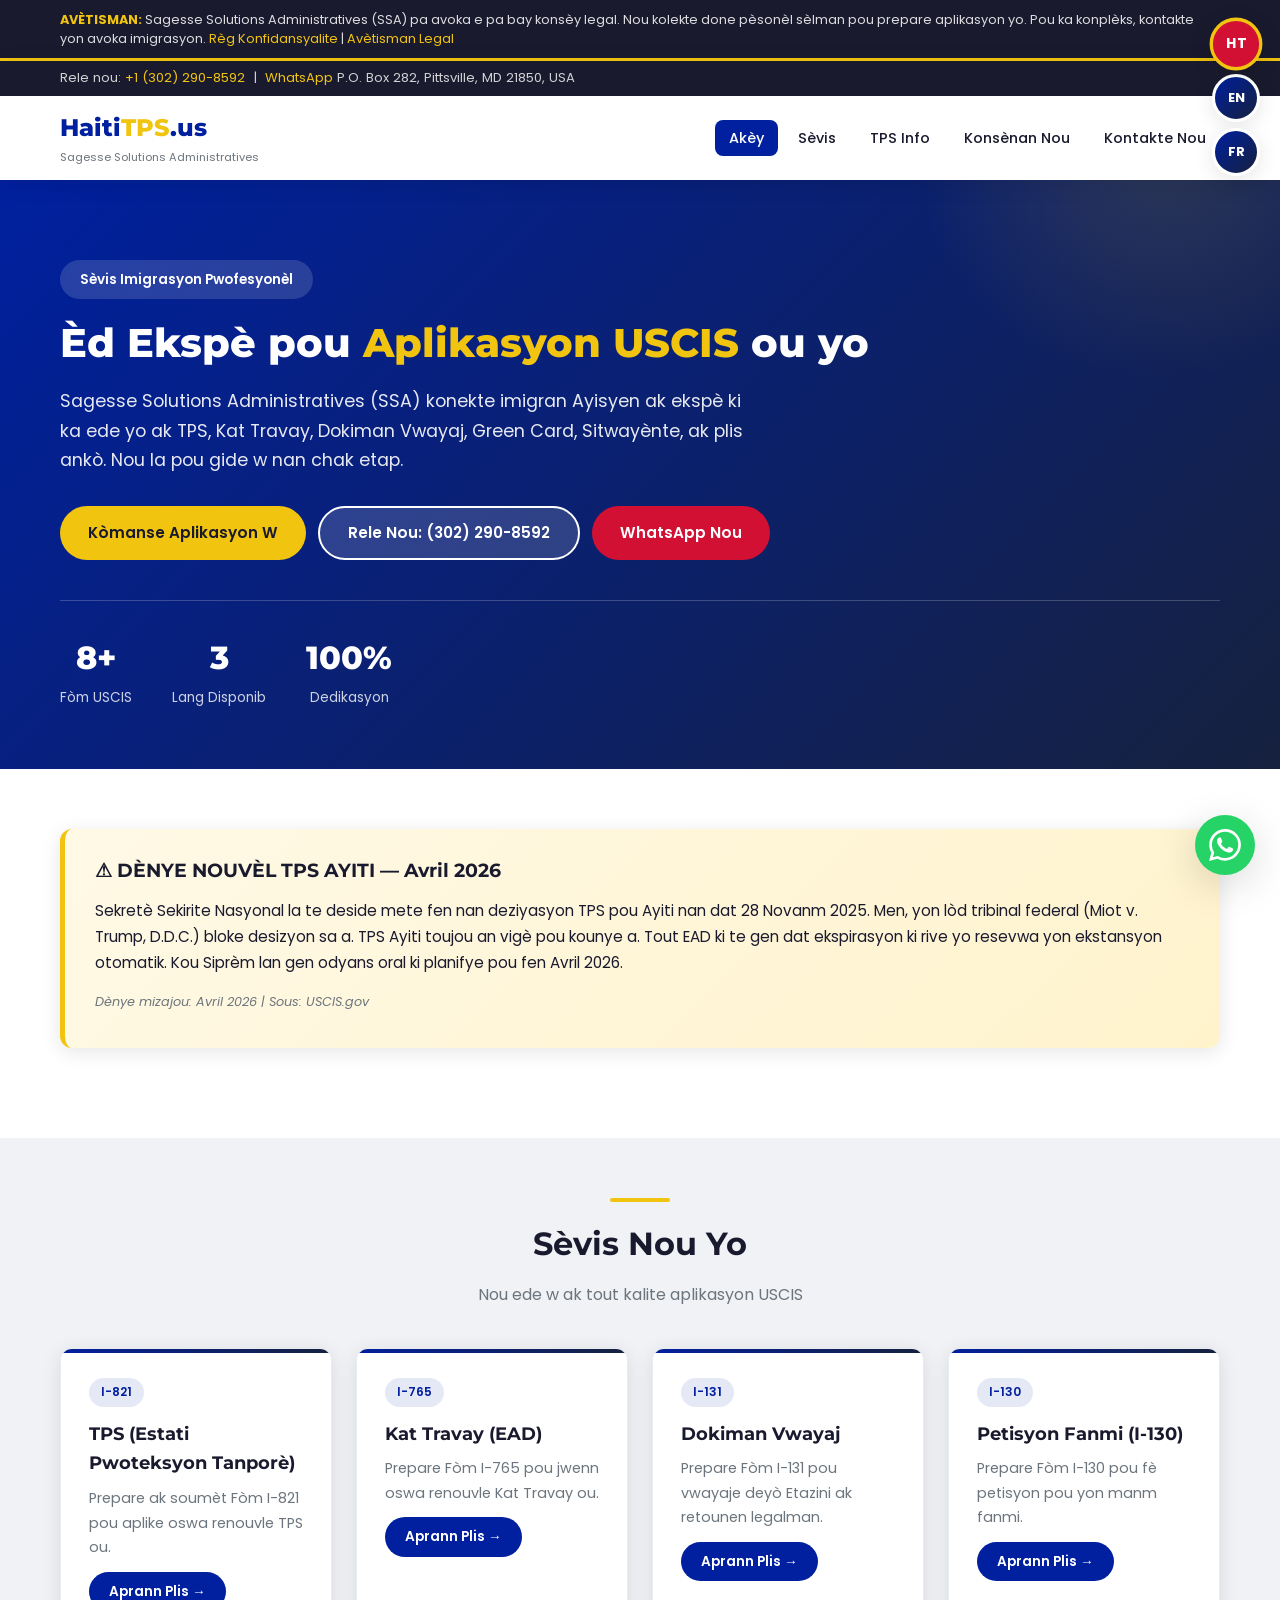
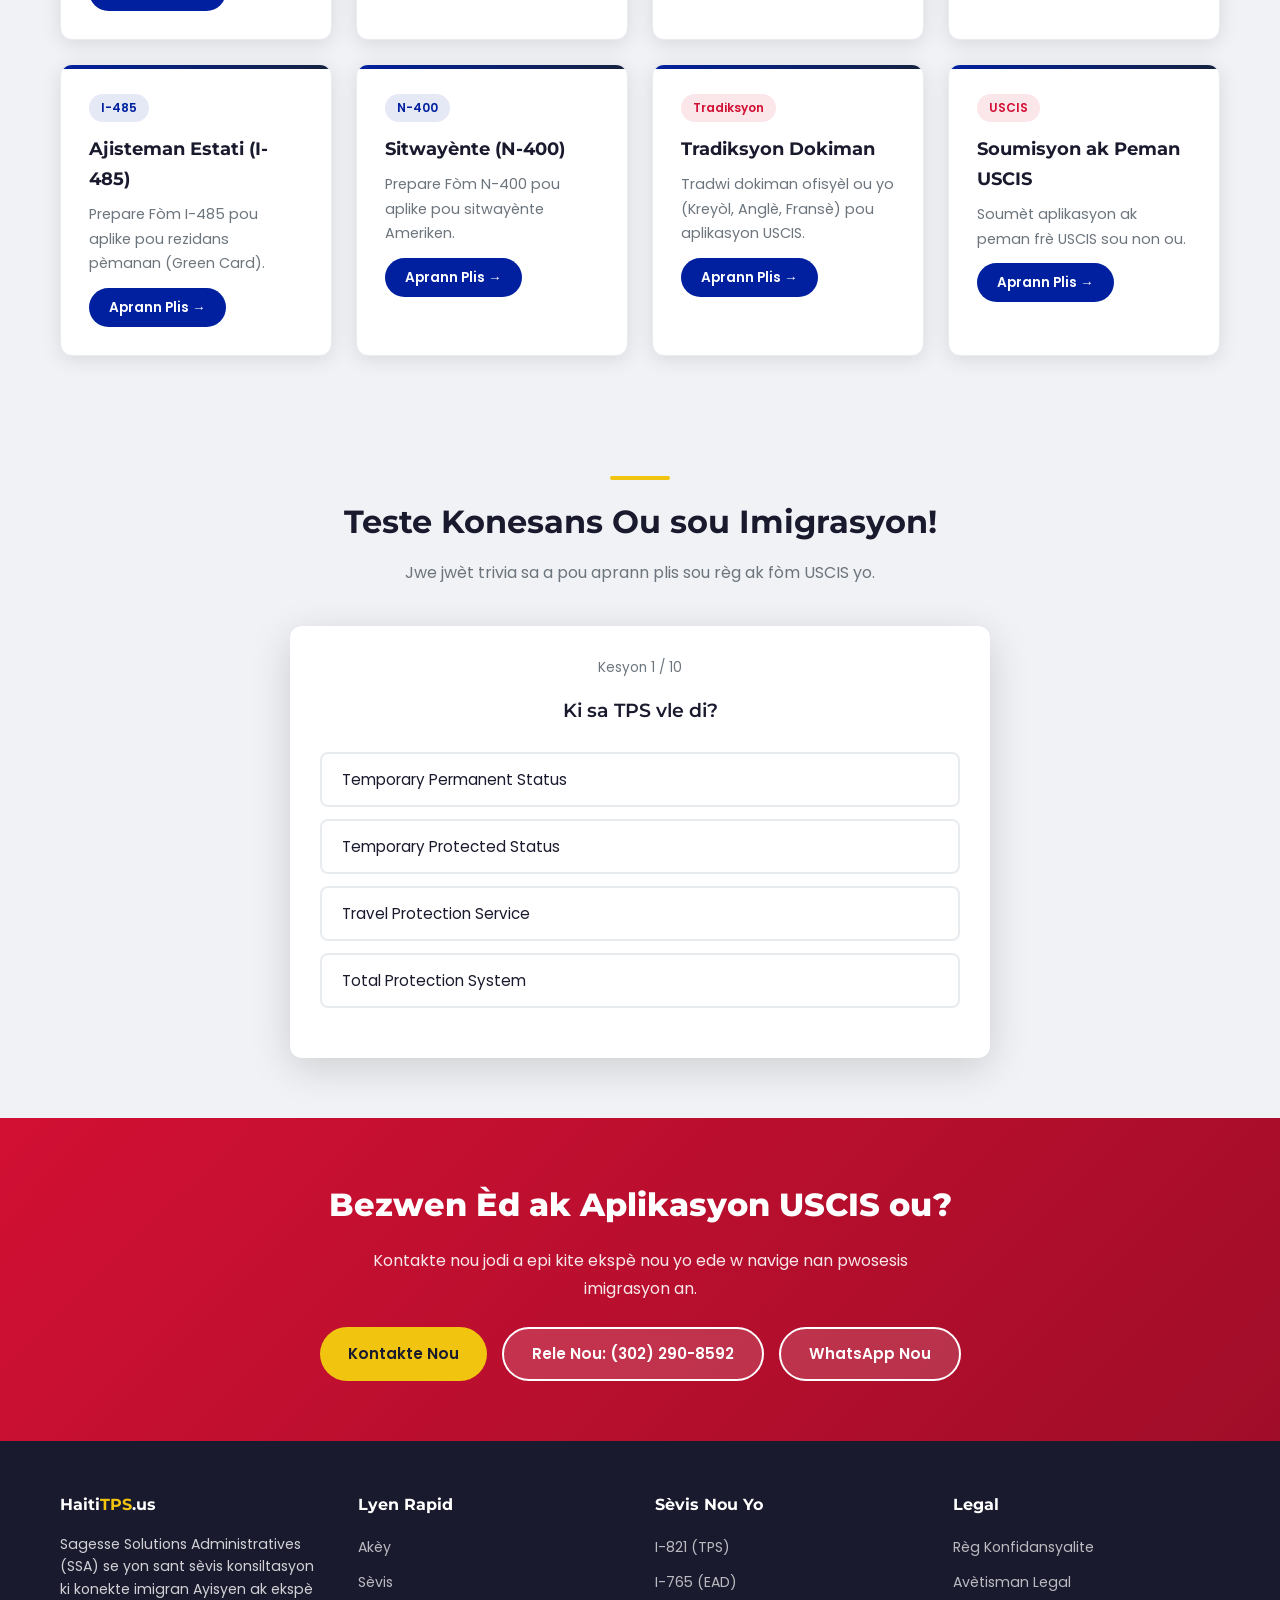
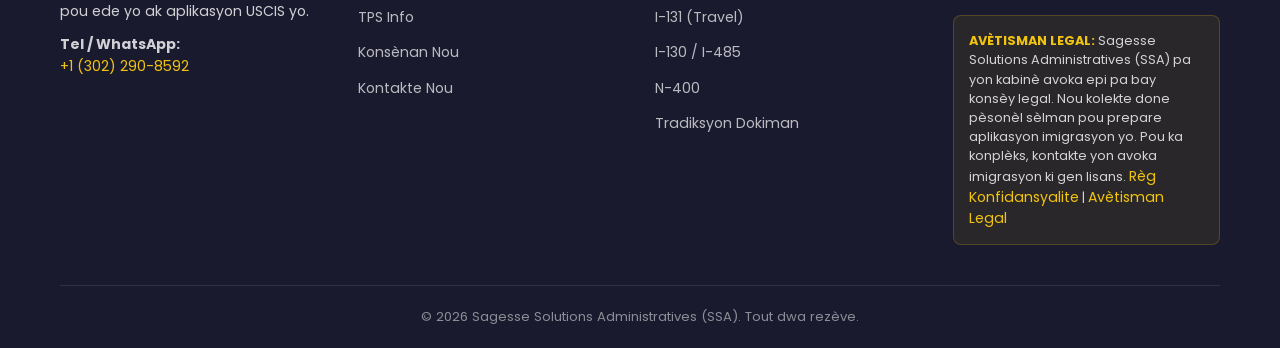
<file: index.html>
<!DOCTYPE html>
<html lang="ht">
<head>
<meta charset="UTF-8">
<meta name="viewport" content="width=device-width, initial-scale=1.0">
<meta name="description" content="Sagesse Solutions Administratives (SSA) konekte imigran Ayisyen ak ekspè pou ede yo ak aplikasyon USCIS yo.">
<title>HaitiTPS.us — Sagesse Solutions Administratives</title>
<link rel="icon" type="image/svg+xml" href="images/favicon.svg">
<link href="https://fonts.googleapis.com/css2?family=Montserrat:wght@400;600;700;800;900&family=Poppins:wght@300;400;500;600;700&display=swap" rel="stylesheet">
<link rel="stylesheet" href="css/style.css">
</head>
<body>

<!-- Language Toggle -->
<div class="lang-toggle-wrapper" aria-label="Language selector">
  <button class="lang-btn active" data-lang="ht" title="Kreyòl Ayisyen" onclick="window.HT_i18n.setLang('ht')">HT</button>
  <button class="lang-btn" data-lang="en" title="English" onclick="window.HT_i18n.setLang('en')">EN</button>
  <button class="lang-btn" data-lang="fr" title="Français" onclick="window.HT_i18n.setLang('fr')">FR</button>
</div>

<!-- WhatsApp Float -->
<a href="https://wa.me/13022908592" target="_blank" rel="noopener noreferrer" class="whatsapp-float" aria-label="WhatsApp">
  <svg viewBox="0 0 24 24" xmlns="http://www.w3.org/2000/svg"><path d="M17.472 14.382c-.297-.149-1.758-.867-2.03-.967-.273-.099-.471-.148-.67.15-.197.297-.767.966-.94 1.164-.173.199-.347.223-.644.075-.297-.15-1.255-.463-2.39-1.475-.883-.788-1.48-1.761-1.653-2.059-.173-.297-.018-.458.13-.606.134-.133.298-.347.446-.52.149-.174.198-.298.298-.497.099-.198.05-.371-.025-.52-.075-.149-.669-1.612-.916-2.207-.242-.579-.487-.5-.669-.51-.173-.008-.371-.01-.57-.01-.198 0-.52.074-.792.372-.272.297-1.04 1.016-1.04 2.479 0 1.462 1.065 2.875 1.213 3.074.149.198 2.096 3.2 5.077 4.487.709.306 1.262.489 1.694.625.712.227 1.36.195 1.871.118.571-.085 1.758-.719 2.006-1.413.248-.694.248-1.289.173-1.413-.074-.124-.272-.198-.57-.347m-5.421 7.403h-.004a9.87 9.87 0 01-5.031-1.378l-.361-.214-3.741.982.998-3.648-.235-.374a9.86 9.86 0 01-1.51-5.26c.001-5.45 4.436-9.884 9.888-9.884 2.64 0 5.122 1.03 6.988 2.898a9.825 9.825 0 012.893 6.994c-.003 5.45-4.437 9.884-9.885 9.884m8.413-18.297A11.815 11.815 0 0012.05 0C5.495 0 .16 5.335.157 11.892c0 2.096.547 4.142 1.588 5.945L.057 24l6.305-1.654a11.882 11.882 0 005.683 1.448h.005c6.554 0 11.89-5.335 11.893-11.893a11.821 11.821 0 00-3.48-8.413z"/></svg>
</a>

<!-- Legal Disclaimer Bar -->
<div class="legal-bar">
  <div class="container">
    <p data-i18n="legal_bar"><strong>AVÈTISMAN:</strong> Sagesse Solutions Administratives (SSA) pa avoka e pa bay konsèy legal. Nou kolekte done pèsonèl sèlman pou prepare aplikasyon yo. Pou ka konplèks, kontakte yon avoka imigrasyon. <a href="privacy.html">Règ Konfidansyalite</a> | <a href="legal.html">Avètisman Legal</a></p>
  </div>
</div>

<!-- Header -->
<header class="site-header">
  <div class="header-top">
    <div class="container">
      <span><span data-i18n="header_phone">Rele nou: </span><a href="tel:+13022908592">+1 (302) 290-8592</a> &nbsp;|&nbsp; <a href="https://wa.me/13022908592" target="_blank" rel="noopener">WhatsApp</a></span>
      <span data-i18n="header_address">P.O. Box 282, Pittsville, MD 21850, USA</span>
    </div>
  </div>
  <div class="header-main">
    <div class="container">
      <div class="site-brand">
        <div>
          <h1>Haiti<span>TPS</span>.us</h1>
          <small data-i18n="site_tagline">Sagesse Solutions Administratives</small>
        </div>
      </div>
      <button class="menu-toggle" aria-expanded="false" aria-label="Menu">&#9776;</button>
      <nav class="main-nav">
        <ul>
          <li><a href="index.html" class="active" data-i18n="nav_home">Akèy</a></li>
          <li><a href="services.html" data-i18n="nav_services">Sèvis</a></li>
          <li><a href="tps-info.html" data-i18n="nav_tps">TPS Info</a></li>
          <li><a href="about.html" data-i18n="nav_about">Konsènan Nou</a></li>
          <li><a href="contact.html" data-i18n="nav_contact">Kontakte Nou</a></li>
        </ul>
      </nav>
    </div>
  </div>
</header>

<main>

  <!-- Hero Section -->
  <section class="hero-section">
    <div class="container">
      <div class="hero-badge" data-i18n="hero_badge">Sèvis Imigrasyon Pwofesyonèl</div>
      <h1 class="hero-title" data-i18n="hero_title">Èd Ekspè pou <span class="highlight">Aplikasyon USCIS</span> ou yo</h1>
      <p class="hero-subtitle" data-i18n="hero_subtitle">Sagesse Solutions Administratives (SSA) konekte imigran Ayisyen ak ekspè ki ka ede yo ak TPS, Kat Travay, Dokiman Vwayaj, Green Card, Sitwayènte, ak plis ankò. Nou la pou gide w nan chak etap.</p>
      <div class="hero-buttons">
        <a href="contact.html" class="btn btn-primary" data-i18n="hero_btn_apply">Kòmanse Aplikasyon W</a>
        <a href="tel:+13022908592" class="btn btn-secondary" data-i18n="hero_btn_call">Rele Nou: (302) 290-8592</a>
        <a href="https://wa.me/13022908592" target="_blank" rel="noopener" class="btn btn-red" data-i18n="hero_btn_whatsapp">WhatsApp Nou</a>
      </div>
      <div class="hero-stats">
        <div class="stat-item"><div class="stat-number">8+</div><div class="stat-label" data-i18n="stat_forms">Fòm USCIS</div></div>
        <div class="stat-item"><div class="stat-number">3</div><div class="stat-label" data-i18n="stat_languages">Lang Disponib</div></div>
        <div class="stat-item"><div class="stat-number">100%</div><div class="stat-label" data-i18n="stat_dedication">Dedikasyon</div></div>
      </div>
    </div>
  </section>

  <!-- TPS Alert -->
  <section class="section">
    <div class="container">
      <div class="tps-alert">
        <h3 data-i18n="tps_alert_title">&#9888; DÈNYE NOUVÈL TPS AYITI — Avril 2026</h3>
        <p data-i18n="tps_alert_body">Sekretè Sekirite Nasyonal la te deside mete fen nan deziyasyon TPS pou Ayiti nan dat 28 Novanm 2025. Men, yon lòd tribinal federal (Miot v. Trump, D.D.C.) bloke desizyon sa a. TPS Ayiti toujou an vigè pou kounye a. Tout EAD ki te gen dat ekspirasyon ki rive yo resevwa yon ekstansyon otomatik. Kou Siprèm lan gen odyans oral ki planifye pou fen Avril 2026.</p>
        <p class="alert-date" data-i18n="tps_alert_date">Dènye mizajou: Avril 2026 | Sous: USCIS.gov</p>
      </div>
    </div>
  </section>

  <!-- Services Grid -->
  <section class="section" style="background:var(--ht-light)">
    <div class="container">
      <div class="section-header">
        <div class="underline"></div>
        <h2 data-i18n="services_title">Sèvis Nou Yo</h2>
        <p data-i18n="services_subtitle">Nou ede w ak tout kalite aplikasyon USCIS</p>
      </div>
      <div class="services-grid">
        <div class="service-card">
          <span class="form-label">I-821</span>
          <h3 data-i18n="svc_tps">TPS (Estati Pwoteksyon Tanporè)</h3>
          <p data-i18n="svc_tps_desc">Prepare ak soumèt Fòm I-821 pou aplike oswa renouvle TPS ou.</p>
          <a href="services.html" class="btn btn-blue" style="margin-top:12px;padding:8px 20px;font-size:.85rem" data-i18n="svc_learn_more">Aprann Plis &#8594;</a>
        </div>
        <div class="service-card">
          <span class="form-label">I-765</span>
          <h3 data-i18n="svc_ead">Kat Travay (EAD)</h3>
          <p data-i18n="svc_ead_desc">Prepare Fòm I-765 pou jwenn oswa renouvle Kat Travay ou.</p>
          <a href="services.html" class="btn btn-blue" style="margin-top:12px;padding:8px 20px;font-size:.85rem" data-i18n="svc_learn_more">Aprann Plis &#8594;</a>
        </div>
        <div class="service-card">
          <span class="form-label">I-131</span>
          <h3 data-i18n="svc_travel">Dokiman Vwayaj</h3>
          <p data-i18n="svc_travel_desc">Prepare Fòm I-131 pou vwayaje deyò Etazini ak retounen legalman.</p>
          <a href="services.html" class="btn btn-blue" style="margin-top:12px;padding:8px 20px;font-size:.85rem" data-i18n="svc_learn_more">Aprann Plis &#8594;</a>
        </div>
        <div class="service-card">
          <span class="form-label">I-130</span>
          <h3 data-i18n="svc_i130">Petisyon Fanmi (I-130)</h3>
          <p data-i18n="svc_i130_desc">Prepare Fòm I-130 pou fè petisyon pou yon manm fanmi.</p>
          <a href="services.html" class="btn btn-blue" style="margin-top:12px;padding:8px 20px;font-size:.85rem" data-i18n="svc_learn_more">Aprann Plis &#8594;</a>
        </div>
        <div class="service-card">
          <span class="form-label">I-485</span>
          <h3 data-i18n="svc_i485">Ajisteman Estati (I-485)</h3>
          <p data-i18n="svc_i485_desc">Prepare Fòm I-485 pou aplike pou rezidans pèmanan (Green Card).</p>
          <a href="services.html" class="btn btn-blue" style="margin-top:12px;padding:8px 20px;font-size:.85rem" data-i18n="svc_learn_more">Aprann Plis &#8594;</a>
        </div>
        <div class="service-card">
          <span class="form-label">N-400</span>
          <h3 data-i18n="svc_n400">Sitwayènte (N-400)</h3>
          <p data-i18n="svc_n400_desc">Prepare Fòm N-400 pou aplike pou sitwayènte Ameriken.</p>
          <a href="services.html" class="btn btn-blue" style="margin-top:12px;padding:8px 20px;font-size:.85rem" data-i18n="svc_learn_more">Aprann Plis &#8594;</a>
        </div>
        <div class="service-card">
          <span class="form-label" style="background:rgba(210,16,52,.1);color:var(--ht-red)">Tradiksyon</span>
          <h3 data-i18n="svc_translation">Tradiksyon Dokiman</h3>
          <p data-i18n="svc_translation_desc">Tradwi dokiman ofisyèl ou yo (Kreyòl, Anglè, Fransè) pou aplikasyon USCIS.</p>
          <a href="services.html" class="btn btn-blue" style="margin-top:12px;padding:8px 20px;font-size:.85rem" data-i18n="svc_learn_more">Aprann Plis &#8594;</a>
        </div>
        <div class="service-card">
          <span class="form-label" style="background:rgba(210,16,52,.1);color:var(--ht-red)">USCIS</span>
          <h3 data-i18n="svc_submission">Soumisyon ak Peman USCIS</h3>
          <p data-i18n="svc_submission_desc">Soumèt aplikasyon ak peman frè USCIS sou non ou.</p>
          <a href="services.html" class="btn btn-blue" style="margin-top:12px;padding:8px 20px;font-size:.85rem" data-i18n="svc_learn_more">Aprann Plis &#8594;</a>
        </div>
      </div>
    </div>
  </section>

  <!-- Trivia Game -->
  <section class="trivia-section">
    <div class="container">
      <div class="section-header">
        <div class="underline"></div>
        <h2 data-i18n="trivia_title">Teste Konesans Ou sou Imigrasyon!</h2>
        <p data-i18n="trivia_subtitle">Jwe jwèt trivia sa a pou aprann plis sou règ ak fòm USCIS yo.</p>
      </div>
      <div class="trivia-container">
        <div id="trivia-game"></div>
      </div>
    </div>
  </section>

  <!-- CTA Section -->
  <section class="cta-section">
    <div class="container">
      <h2 data-i18n="cta_title">Pare pou Kòmanse?</h2>
      <p data-i18n="cta_subtitle">Kontakte nou jodi a pou kòmanse aplikasyon ou oswa poze kesyon.</p>
      <div class="cta-buttons">
        <a href="contact.html" class="btn btn-primary" data-i18n="cta_btn_contact">Kontakte Nou</a>
        <a href="tel:+13022908592" class="btn btn-secondary" data-i18n="hero_btn_call">Rele Nou: (302) 290-8592</a>
        <a href="https://wa.me/13022908592" target="_blank" rel="noopener" class="btn btn-secondary" data-i18n="hero_btn_whatsapp">WhatsApp Nou</a>
      </div>
    </div>
  </section>

</main>

<!-- Footer -->
<footer class="site-footer">
  <div class="container">
    <div class="footer-grid">
      <div class="footer-col">
        <h4>Haiti<span style="color:var(--ht-gold)">TPS</span>.us</h4>
        <p data-i18n="footer_about">Sagesse Solutions Administratives (SSA) se yon sant sèvis konsiltasyon ki konekte imigran Ayisyen ak ekspè pou ede yo ak aplikasyon USCIS yo.</p>
        <p style="margin-top:10px"><strong>Tel / WhatsApp:</strong><br><a href="tel:+13022908592" style="color:var(--ht-gold)">+1 (302) 290-8592</a></p>
      </div>
      <div class="footer-col">
        <h4 data-i18n="footer_links_title">Lyen Rapid</h4>
        <ul>
          <li><a href="index.html" data-i18n="nav_home">Akèy</a></li>
          <li><a href="services.html" data-i18n="nav_services">Sèvis</a></li>
          <li><a href="tps-info.html" data-i18n="nav_tps">TPS Info</a></li>
          <li><a href="about.html" data-i18n="nav_about">Konsènan Nou</a></li>
          <li><a href="contact.html" data-i18n="nav_contact">Kontakte Nou</a></li>
        </ul>
      </div>
      <div class="footer-col">
        <h4 data-i18n="footer_services_title">Sèvis Nou Yo</h4>
        <ul>
          <li><a href="services.html">I-821 (TPS)</a></li>
          <li><a href="services.html">I-765 (EAD)</a></li>
          <li><a href="services.html">I-131 (Travel)</a></li>
          <li><a href="services.html">I-130 / I-485</a></li>
          <li><a href="services.html">N-400</a></li>
          <li><a href="services.html" data-i18n="svc_translation">Tradiksyon</a></li>
        </ul>
      </div>
      <div class="footer-col">
        <h4 data-i18n="footer_legal_title">Legal</h4>
        <ul>
          <li><a href="privacy.html" data-i18n="nav_privacy">Règ Konfidansyalite</a></li>
          <li><a href="legal.html" data-i18n="nav_legal">Avètisman Legal</a></li>
        </ul>
        <div class="footer-disclaimer" data-i18n="footer_disclaimer"><strong>AVÈTISMAN:</strong> SSA pa yon kabinè avoka epi pa bay konsèy legal. Nou kolekte done pèsonèl sèlman pou prepare aplikasyon USCIS. Pou ka konplèks, kontakte yon avoka imigrasyon ki gen lisans.</div>
      </div>
    </div>
    <div class="footer-bottom">
      <p>&copy; 2026 Sagesse Solutions Administratives (SSA). Tout dwa rezève.</p>
    </div>
  </div>
</footer>

<!-- Scripts: i18n MUST load first, then trivia (depends on i18n), then main -->
<script src="js/i18n.js"></script>
<script src="js/trivia.js"></script>
<script src="js/main.js"></script>
</body>
</html>
</file>
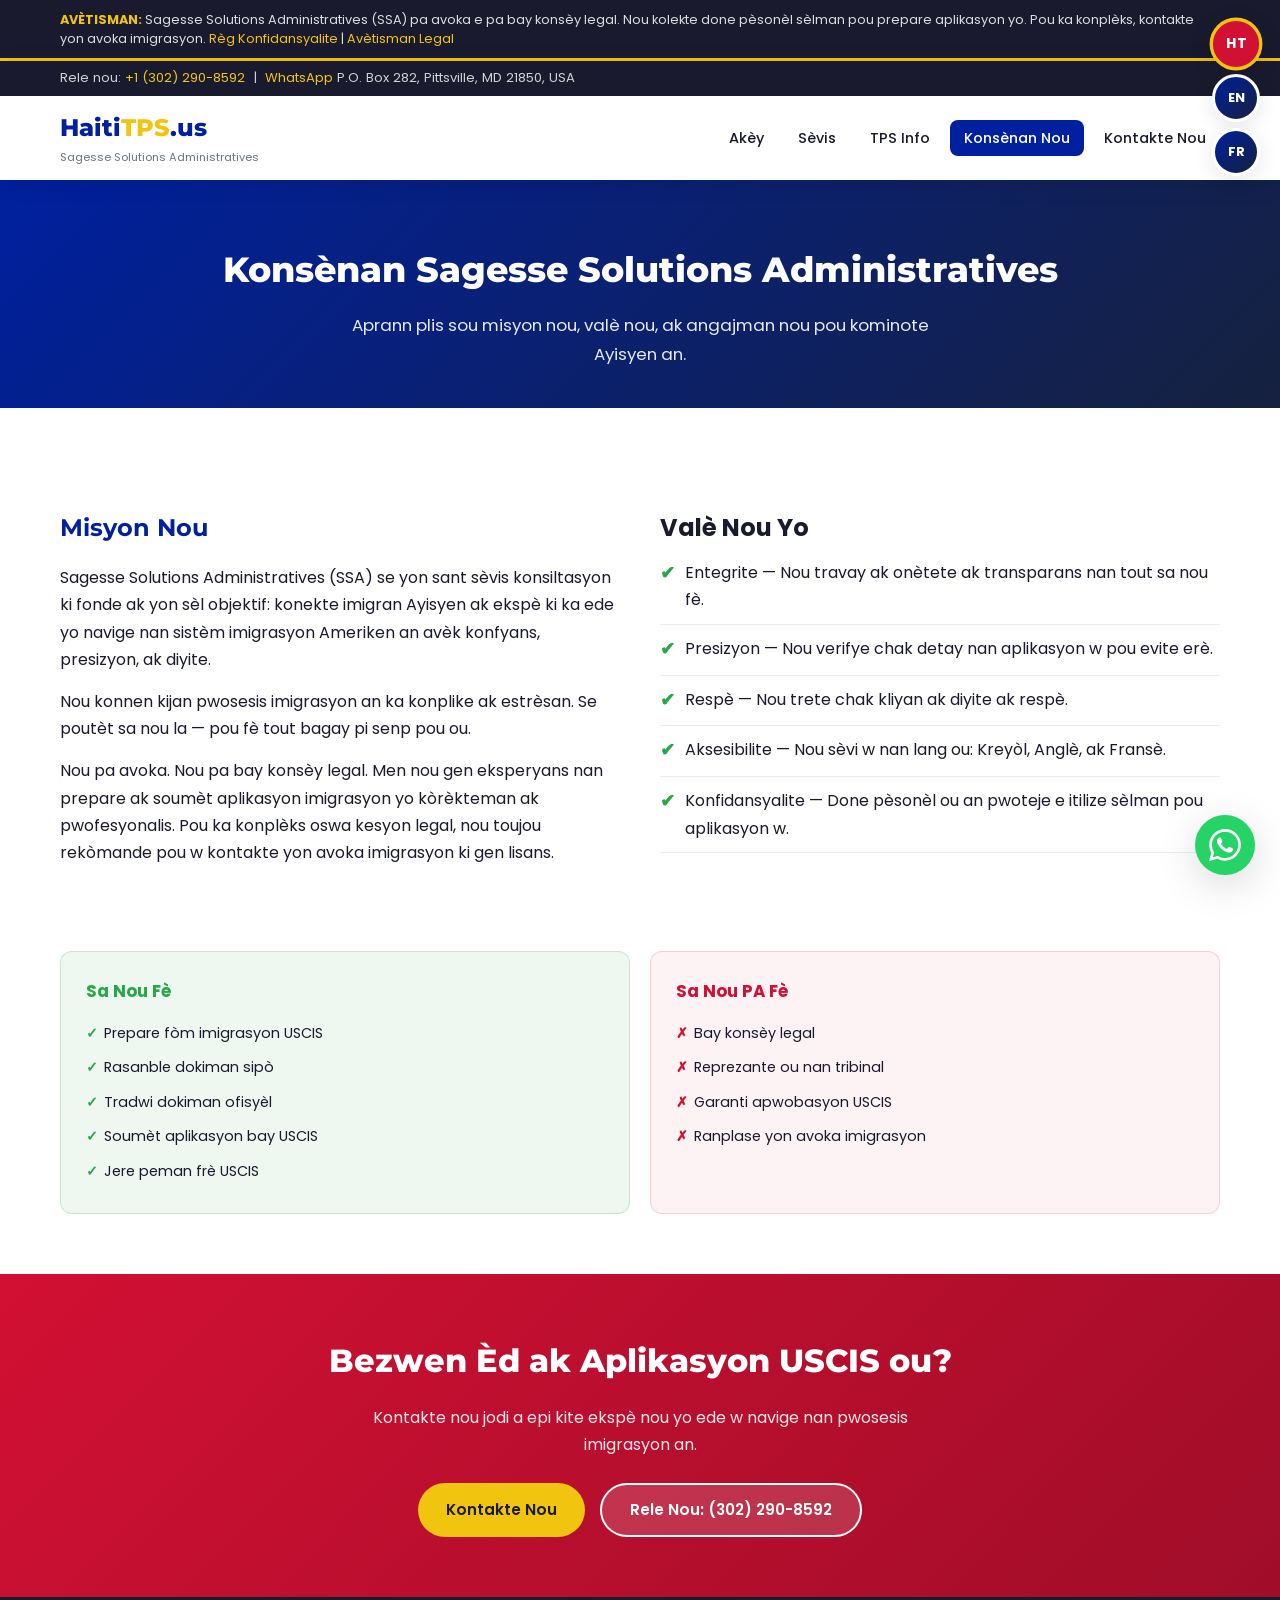
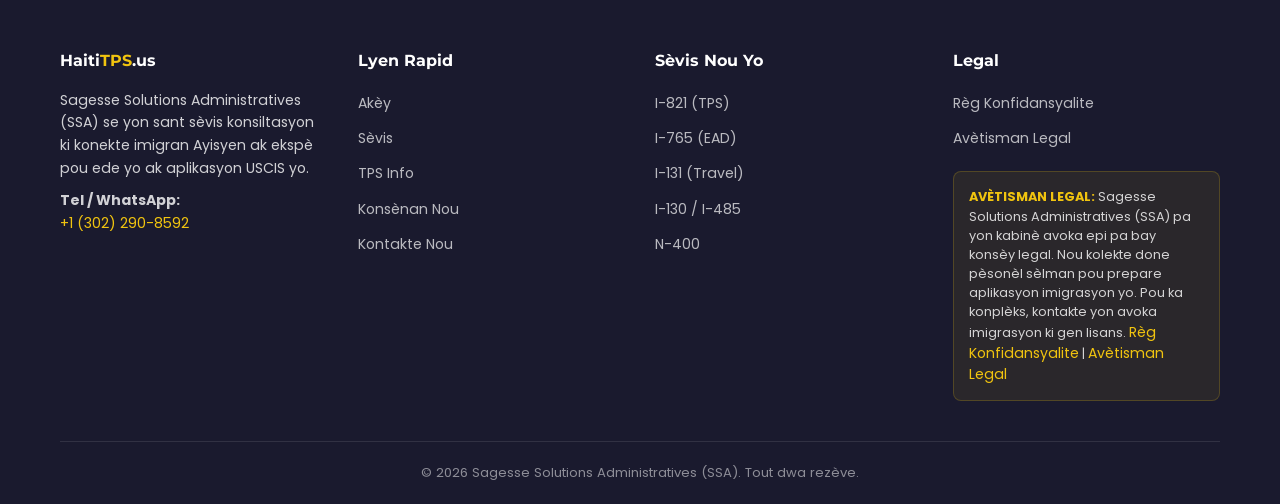
<file: about.html>
<!DOCTYPE html>
<html lang="ht">
<head>
<meta charset="UTF-8">
<meta name="viewport" content="width=device-width, initial-scale=1.0">
<meta name="description" content="Aprann plis sou Sagesse Solutions Administratives (SSA) — misyon nou, valè nou, ak angajman nou pou kominote Ayisyen an.">
<title>Konsènan Nou — HaitiTPS.us</title>
<link rel="icon" type="image/svg+xml" href="images/favicon.svg">
<link href="https://fonts.googleapis.com/css2?family=Montserrat:wght@400;600;700;800;900&family=Poppins:wght@300;400;500;600;700&display=swap" rel="stylesheet">
<link rel="stylesheet" href="css/style.css">
</head>
<body>

<!-- Language Toggle -->
<div class="lang-toggle-wrapper" aria-label="Language selector">
  <button class="lang-btn active" data-lang="ht" title="Kreyòl Ayisyen" onclick="window.HT_i18n.setLang('ht')">HT</button>
  <button class="lang-btn" data-lang="en" title="English" onclick="window.HT_i18n.setLang('en')">EN</button>
  <button class="lang-btn" data-lang="fr" title="Français" onclick="window.HT_i18n.setLang('fr')">FR</button>
</div>

<!-- WhatsApp Float -->
<a href="https://wa.me/13022908592" target="_blank" rel="noopener noreferrer" class="whatsapp-float" aria-label="WhatsApp">
  <svg viewBox="0 0 24 24" xmlns="http://www.w3.org/2000/svg"><path d="M17.472 14.382c-.297-.149-1.758-.867-2.03-.967-.273-.099-.471-.148-.67.15-.197.297-.767.966-.94 1.164-.173.199-.347.223-.644.075-.297-.15-1.255-.463-2.39-1.475-.883-.788-1.48-1.761-1.653-2.059-.173-.297-.018-.458.13-.606.134-.133.298-.347.446-.52.149-.174.198-.298.298-.497.099-.198.05-.371-.025-.52-.075-.149-.669-1.612-.916-2.207-.242-.579-.487-.5-.669-.51-.173-.008-.371-.01-.57-.01-.198 0-.52.074-.792.372-.272.297-1.04 1.016-1.04 2.479 0 1.462 1.065 2.875 1.213 3.074.149.198 2.096 3.2 5.077 4.487.709.306 1.262.489 1.694.625.712.227 1.36.195 1.871.118.571-.085 1.758-.719 2.006-1.413.248-.694.248-1.289.173-1.413-.074-.124-.272-.198-.57-.347m-5.421 7.403h-.004a9.87 9.87 0 01-5.031-1.378l-.361-.214-3.741.982.998-3.648-.235-.374a9.86 9.86 0 01-1.51-5.26c.001-5.45 4.436-9.884 9.888-9.884 2.64 0 5.122 1.03 6.988 2.898a9.825 9.825 0 012.893 6.994c-.003 5.45-4.437 9.884-9.885 9.884m8.413-18.297A11.815 11.815 0 0012.05 0C5.495 0 .16 5.335.157 11.892c0 2.096.547 4.142 1.588 5.945L.057 24l6.305-1.654a11.882 11.882 0 005.683 1.448h.005c6.554 0 11.89-5.335 11.893-11.893a11.821 11.821 0 00-3.48-8.413z"/></svg>
</a>

<!-- Legal Bar -->
<div class="legal-bar">
  <div class="container">
    <p data-i18n="legal_bar"><strong>AVÈTISMAN:</strong> Sagesse Solutions Administratives (SSA) pa avoka e pa bay konsèy legal. Nou kolekte done pèsonèl sèlman pou prepare aplikasyon yo. Pou ka konplèks, kontakte yon avoka imigrasyon. <a href="privacy.html">Règ Konfidansyalite</a> | <a href="legal.html">Avètisman Legal</a></p>
  </div>
</div>

<!-- Header -->
<header class="site-header">
  <div class="header-top">
    <div class="container">
      <span><span data-i18n="header_phone">Rele nou: </span><a href="tel:+13022908592">+1 (302) 290-8592</a> &nbsp;|&nbsp; <a href="https://wa.me/13022908592" target="_blank" rel="noopener">WhatsApp</a></span>
      <span data-i18n="header_address">P.O. Box 282, Pittsville, MD 21850, USA</span>
    </div>
  </div>
  <div class="header-main">
    <div class="container">
      <div class="site-brand"><div><h1>Haiti<span>TPS</span>.us</h1><small data-i18n="site_tagline">Sagesse Solutions Administratives</small></div></div>
      <button class="menu-toggle" aria-expanded="false" aria-label="Menu">&#9776;</button>
      <nav class="main-nav">
        <ul>
          <li><a href="index.html" data-i18n="nav_home">Akèy</a></li>
          <li><a href="services.html" data-i18n="nav_services">Sèvis</a></li>
          <li><a href="tps-info.html" data-i18n="nav_tps">TPS Info</a></li>
          <li><a href="about.html" class="active" data-i18n="nav_about">Konsènan Nou</a></li>
          <li><a href="contact.html" data-i18n="nav_contact">Kontakte Nou</a></li>
        </ul>
      </nav>
    </div>
  </div>
</header>

<main>
  <section class="about-hero">
    <div class="container">
      <h1 data-i18n="about_page_title">Konsènan Sagesse Solutions Administratives</h1>
      <p data-i18n="about_page_subtitle">Aprann plis sou misyon nou, valè nou, ak angajman nou pou kominote Ayisyen an.</p>
    </div>
  </section>

  <section class="section">
    <div class="container">
      <div class="about-grid">
        <div class="about-text">
          <h2 data-i18n="about_mission_title">Misyon Nou</h2>
          <p data-i18n="about_mission_p1">Sagesse Solutions Administratives (SSA) se yon sant sèvis konsiltasyon ki fonde ak yon sèl objektif: konekte imigran Ayisyen ak ekspè ki ka ede yo navige nan sistèm imigrasyon Ameriken an avèk konfyans, presizyon, ak diyite.</p>
          <p data-i18n="about_mission_p2">Nou konnen kijan pwosesis imigrasyon an ka konplike ak estrèsan. Se poutèt sa nou la — pou fè tout bagay pi senp pou ou.</p>
          <p data-i18n="about_mission_p3">Nou pa avoka. Nou pa bay konsèy legal. Men nou gen eksperyans nan prepare ak soumèt aplikasyon imigrasyon yo kòrèkteman ak pwofesyonalis. Pou ka konplèks oswa kesyon legal, nou toujou rekòmande pou w kontakte yon avoka imigrasyon ki gen lisans.</p>
        </div>
        <div>
          <h2 data-i18n="about_values_title">Valè Nou Yo</h2>
          <ul class="values-list">
            <li><span class="check">&#10004;</span> <span data-i18n="value1">Entegrite — Nou travay ak onètete ak transparans nan tout sa nou fè.</span></li>
            <li><span class="check">&#10004;</span> <span data-i18n="value2">Presizyon — Nou verifye chak detay nan aplikasyon w pou evite erè.</span></li>
            <li><span class="check">&#10004;</span> <span data-i18n="value3">Respè — Nou trete chak kliyan ak diyite ak respè.</span></li>
            <li><span class="check">&#10004;</span> <span data-i18n="value4">Aksesibilite — Nou sèvi w nan lang ou: Kreyòl, Anglè, ak Fransè.</span></li>
            <li><span class="check">&#10004;</span> <span data-i18n="value5">Konfidansyalite — Done pèsonèl ou an pwoteje e itilize sèlman pou aplikasyon w.</span></li>
          </ul>
        </div>
      </div>

      <!-- What We Do / Don't Do -->
      <div class="do-dont">
        <div class="do-col">
          <h3 data-i18n="about_do_title">&#10004; Sa Nou Fè</h3>
          <ul>
            <li data-i18n="about_do1">Prepare fòm imigrasyon USCIS</li>
            <li data-i18n="about_do2">Rasanble dokiman sipò</li>
            <li data-i18n="about_do3">Tradwi dokiman ofisyèl</li>
            <li data-i18n="about_do4">Soumèt aplikasyon bay USCIS</li>
            <li data-i18n="about_do5">Jere peman frè USCIS</li>
          </ul>
        </div>
        <div class="dont-col">
          <h3 data-i18n="about_dont_title">&#10007; Sa Nou PA Fè</h3>
          <ul>
            <li data-i18n="about_dont1">Bay konsèy legal</li>
            <li data-i18n="about_dont2">Reprezante ou nan tribinal</li>
            <li data-i18n="about_dont3">Garanti apwobasyon USCIS</li>
            <li data-i18n="about_dont4">Ranplase yon avoka imigrasyon</li>
          </ul>
        </div>
      </div>
    </div>
  </section>

  <!-- CTA -->
  <section class="cta-section">
    <div class="container">
      <h2 data-i18n="cta_title">Pare pou Kòmanse?</h2>
      <p data-i18n="cta_subtitle">Kontakte nou jodi a pou kòmanse aplikasyon ou oswa poze kesyon.</p>
      <div class="cta-buttons">
        <a href="contact.html" class="btn btn-primary" data-i18n="cta_btn_contact">Kontakte Nou</a>
        <a href="tel:+13022908592" class="btn btn-secondary" data-i18n="hero_btn_call">Rele Nou: (302) 290-8592</a>
      </div>
    </div>
  </section>
</main>

<!-- Footer -->
<footer class="site-footer">
  <div class="container">
    <div class="footer-grid">
      <div class="footer-col">
        <h4>Haiti<span style="color:var(--ht-gold)">TPS</span>.us</h4>
        <p data-i18n="footer_about">Sagesse Solutions Administratives (SSA) se yon sant sèvis konsiltasyon ki konekte imigran Ayisyen ak ekspè pou ede yo ak aplikasyon USCIS yo.</p>
        <p style="margin-top:10px"><strong>Tel / WhatsApp:</strong><br><a href="tel:+13022908592" style="color:var(--ht-gold)">+1 (302) 290-8592</a></p>
      </div>
      <div class="footer-col">
        <h4 data-i18n="footer_links_title">Lyen Rapid</h4>
        <ul>
          <li><a href="index.html" data-i18n="nav_home">Akèy</a></li>
          <li><a href="services.html" data-i18n="nav_services">Sèvis</a></li>
          <li><a href="tps-info.html" data-i18n="nav_tps">TPS Info</a></li>
          <li><a href="about.html" data-i18n="nav_about">Konsènan Nou</a></li>
          <li><a href="contact.html" data-i18n="nav_contact">Kontakte Nou</a></li>
        </ul>
      </div>
      <div class="footer-col">
        <h4 data-i18n="footer_services_title">Sèvis Nou Yo</h4>
        <ul>
          <li><a href="services.html">I-821 (TPS)</a></li>
          <li><a href="services.html">I-765 (EAD)</a></li>
          <li><a href="services.html">I-131 (Travel)</a></li>
          <li><a href="services.html">I-130 / I-485</a></li>
          <li><a href="services.html">N-400</a></li>
        </ul>
      </div>
      <div class="footer-col">
        <h4 data-i18n="footer_legal_title">Legal</h4>
        <ul>
          <li><a href="privacy.html" data-i18n="nav_privacy">Règ Konfidansyalite</a></li>
          <li><a href="legal.html" data-i18n="nav_legal">Avètisman Legal</a></li>
        </ul>
        <div class="footer-disclaimer" data-i18n="footer_disclaimer"><strong>AVÈTISMAN:</strong> SSA pa yon kabinè avoka epi pa bay konsèy legal. Nou kolekte done pèsonèl sèlman pou prepare aplikasyon USCIS. Pou ka konplèks, kontakte yon avoka imigrasyon ki gen lisans.</div>
      </div>
    </div>
    <div class="footer-bottom"><p>&copy; 2026 Sagesse Solutions Administratives (SSA). Tout dwa rezève.</p></div>
  </div>
</footer>

<script src="js/i18n.js"></script>
<script src="js/main.js"></script>
</body>
</html>
</file>
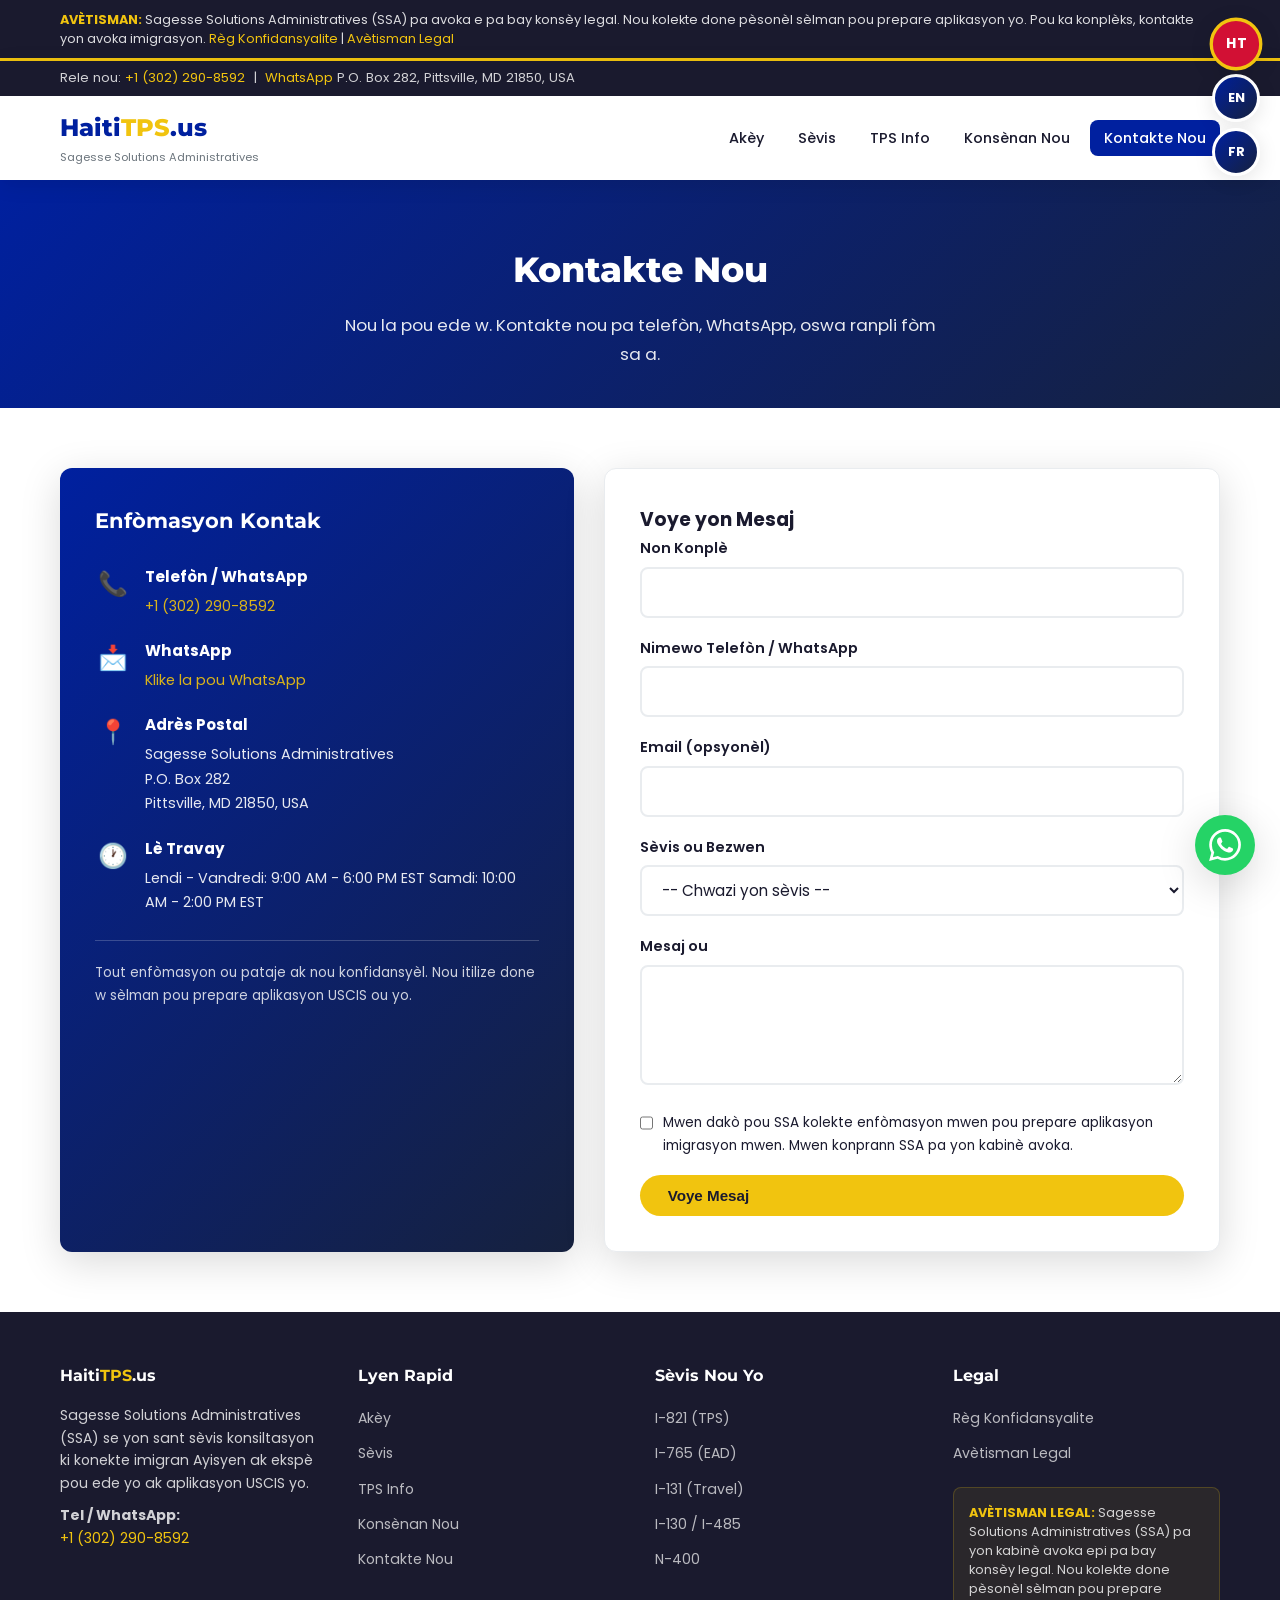
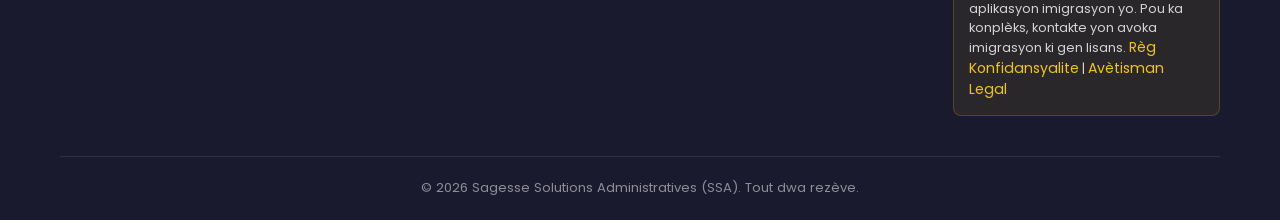
<file: contact.html>
<!DOCTYPE html>
<html lang="ht">
<head>
<meta charset="UTF-8">
<meta name="viewport" content="width=device-width, initial-scale=1.0">
<meta name="description" content="Kontakte Sagesse Solutions Administratives (SSA) pa telefòn, WhatsApp, oswa fòm kontak.">
<title>Kontakte Nou — HaitiTPS.us</title>
<link rel="icon" type="image/svg+xml" href="images/favicon.svg">
<link href="https://fonts.googleapis.com/css2?family=Montserrat:wght@400;600;700;800;900&family=Poppins:wght@300;400;500;600;700&display=swap" rel="stylesheet">
<link rel="stylesheet" href="css/style.css">
</head>
<body>

<!-- Language Toggle -->
<div class="lang-toggle-wrapper" aria-label="Language selector">
  <button class="lang-btn active" data-lang="ht" title="Kreyòl Ayisyen" onclick="window.HT_i18n.setLang('ht')">HT</button>
  <button class="lang-btn" data-lang="en" title="English" onclick="window.HT_i18n.setLang('en')">EN</button>
  <button class="lang-btn" data-lang="fr" title="Français" onclick="window.HT_i18n.setLang('fr')">FR</button>
</div>

<!-- WhatsApp Float -->
<a href="https://wa.me/13022908592" target="_blank" rel="noopener noreferrer" class="whatsapp-float" aria-label="WhatsApp">
  <svg viewBox="0 0 24 24" xmlns="http://www.w3.org/2000/svg"><path d="M17.472 14.382c-.297-.149-1.758-.867-2.03-.967-.273-.099-.471-.148-.67.15-.197.297-.767.966-.94 1.164-.173.199-.347.223-.644.075-.297-.15-1.255-.463-2.39-1.475-.883-.788-1.48-1.761-1.653-2.059-.173-.297-.018-.458.13-.606.134-.133.298-.347.446-.52.149-.174.198-.298.298-.497.099-.198.05-.371-.025-.52-.075-.149-.669-1.612-.916-2.207-.242-.579-.487-.5-.669-.51-.173-.008-.371-.01-.57-.01-.198 0-.52.074-.792.372-.272.297-1.04 1.016-1.04 2.479 0 1.462 1.065 2.875 1.213 3.074.149.198 2.096 3.2 5.077 4.487.709.306 1.262.489 1.694.625.712.227 1.36.195 1.871.118.571-.085 1.758-.719 2.006-1.413.248-.694.248-1.289.173-1.413-.074-.124-.272-.198-.57-.347m-5.421 7.403h-.004a9.87 9.87 0 01-5.031-1.378l-.361-.214-3.741.982.998-3.648-.235-.374a9.86 9.86 0 01-1.51-5.26c.001-5.45 4.436-9.884 9.888-9.884 2.64 0 5.122 1.03 6.988 2.898a9.825 9.825 0 012.893 6.994c-.003 5.45-4.437 9.884-9.885 9.884m8.413-18.297A11.815 11.815 0 0012.05 0C5.495 0 .16 5.335.157 11.892c0 2.096.547 4.142 1.588 5.945L.057 24l6.305-1.654a11.882 11.882 0 005.683 1.448h.005c6.554 0 11.89-5.335 11.893-11.893a11.821 11.821 0 00-3.48-8.413z"/></svg>
</a>

<!-- Legal Bar -->
<div class="legal-bar">
  <div class="container">
    <p data-i18n="legal_bar"><strong>AVÈTISMAN:</strong> Sagesse Solutions Administratives (SSA) pa avoka e pa bay konsèy legal. Nou kolekte done pèsonèl sèlman pou prepare aplikasyon yo. Pou ka konplèks, kontakte yon avoka imigrasyon. <a href="privacy.html">Règ Konfidansyalite</a> | <a href="legal.html">Avètisman Legal</a></p>
  </div>
</div>

<!-- Header -->
<header class="site-header">
  <div class="header-top">
    <div class="container">
      <span><span data-i18n="header_phone">Rele nou: </span><a href="tel:+13022908592">+1 (302) 290-8592</a> &nbsp;|&nbsp; <a href="https://wa.me/13022908592" target="_blank" rel="noopener">WhatsApp</a></span>
      <span data-i18n="header_address">P.O. Box 282, Pittsville, MD 21850, USA</span>
    </div>
  </div>
  <div class="header-main">
    <div class="container">
      <div class="site-brand"><div><h1>Haiti<span>TPS</span>.us</h1><small data-i18n="site_tagline">Sagesse Solutions Administratives</small></div></div>
      <button class="menu-toggle" aria-expanded="false" aria-label="Menu">&#9776;</button>
      <nav class="main-nav">
        <ul>
          <li><a href="index.html" data-i18n="nav_home">Akèy</a></li>
          <li><a href="services.html" data-i18n="nav_services">Sèvis</a></li>
          <li><a href="tps-info.html" data-i18n="nav_tps">TPS Info</a></li>
          <li><a href="about.html" data-i18n="nav_about">Konsènan Nou</a></li>
          <li><a href="contact.html" class="active" data-i18n="nav_contact">Kontakte Nou</a></li>
        </ul>
      </nav>
    </div>
  </div>
</header>

<main>
  <section class="about-hero">
    <div class="container">
      <h1 data-i18n="contact_page_title">Kontakte Nou</h1>
      <p data-i18n="contact_page_subtitle">Nou la pou ede w. Kontakte nou pa telefòn, WhatsApp, oswa ranpli fòm sa a.</p>
    </div>
  </section>

  <section class="contact-section">
    <div class="container">
      <div class="contact-grid">

        <!-- Contact Info Card -->
        <div class="contact-info">
          <h3 data-i18n="contact_info_title">Enfòmasyon Kontak</h3>
          <div class="contact-item">
            <div class="contact-item-icon">&#128222;</div>
            <div class="contact-item-text">
              <h4 data-i18n="contact_phone_label">Telefòn / WhatsApp</h4>
              <p><a href="tel:+13022908592" style="color:var(--ht-gold)">+1 (302) 290-8592</a></p>
            </div>
          </div>
          <div class="contact-item">
            <div class="contact-item-icon">&#128233;</div>
            <div class="contact-item-text">
              <h4>WhatsApp</h4>
              <p><a href="https://wa.me/13022908592" target="_blank" rel="noopener" style="color:var(--ht-gold)">Klike la pou WhatsApp</a></p>
            </div>
          </div>
          <div class="contact-item">
            <div class="contact-item-icon">&#128205;</div>
            <div class="contact-item-text">
              <h4 data-i18n="contact_address_label">Adrès Postal</h4>
              <p>Sagesse Solutions Administratives<br>P.O. Box 282<br>Pittsville, MD 21850, USA</p>
            </div>
          </div>
          <div class="contact-item">
            <div class="contact-item-icon">&#128336;</div>
            <div class="contact-item-text">
              <h4 data-i18n="contact_hours_label">Lè Travay</h4>
              <p data-i18n="contact_hours_value">Lendi - Vandredi: 9:00 AM - 6:00 PM EST<br>Samdi: 10:00 AM - 2:00 PM EST</p>
            </div>
          </div>
          <div style="margin-top:25px;padding-top:20px;border-top:1px solid rgba(255,255,255,0.2)">
            <p style="font-size:0.85rem;opacity:0.8" data-i18n="contact_privacy_note">&#128274; Tout enfòmasyon ou pataje ak nou konfidansyèl. Nou itilize done w sèlman pou prepare aplikasyon USCIS ou yo.</p>
          </div>
        </div>

        <!-- Contact Form -->
        <div class="contact-form-wrap">
          <h3 data-i18n="contact_form_title">Voye yon Mesaj</h3>
          <form action="https://formsubmit.co/mtimolien@sagessecare.com" method="POST" id="haititps-contact-form">
            <!-- FormSubmit config -->
            <input type="hidden" name="_subject" value="Nouvo Mesaj HaitiTPS.us">
            <input type="hidden" name="_captcha" value="true">
            <input type="hidden" name="_template" value="table">
            <input type="hidden" name="_next" value="https://haititps.us/contact.html?sent=1">
            <input type="text" name="_honey" style="display:none">

            <div class="form-group">
              <label for="contact-name" data-i18n="form_name">Non Konplè</label>
              <input type="text" id="contact-name" name="name" required>
            </div>
            <div class="form-group">
              <label for="contact-phone" data-i18n="form_phone">Nimewo Telefòn / WhatsApp</label>
              <input type="tel" id="contact-phone" name="phone" required>
            </div>
            <div class="form-group">
              <label for="contact-email">Email (opsyonèl)</label>
              <input type="email" id="contact-email" name="email">
            </div>
            <div class="form-group">
              <label for="contact-service" data-i18n="form_service">Sèvis ou Bezwen</label>
              <select id="contact-service" name="service" required>
                <option value="" data-i18n="form_service_placeholder">-- Chwazi yon sèvis --</option>
                <option value="I-821 TPS">I-821 — TPS</option>
                <option value="I-765 EAD">I-765 — Kat Travay (EAD)</option>
                <option value="I-131 Travel">I-131 — Dokiman Vwayaj</option>
                <option value="I-130 Family">I-130 — Petisyon Fanmi</option>
                <option value="I-485 Green Card">I-485 — Ajisteman Estati</option>
                <option value="N-400 Citizenship">N-400 — Sitwayènte</option>
                <option value="Translation" data-i18n="form_svc_translation">Tradiksyon Dokiman</option>
                <option value="Submission" data-i18n="form_svc_submission">Soumisyon / Peman USCIS</option>
                <option value="Other" data-i18n="form_svc_other">Lòt</option>
              </select>
            </div>
            <div class="form-group">
              <label for="contact-message" data-i18n="form_message">Mesaj Ou</label>
              <textarea id="contact-message" name="message" rows="4" required></textarea>
            </div>
            <div class="consent-group">
              <input type="checkbox" id="contact-consent" name="consent" required>
              <label for="contact-consent" data-i18n="form_consent">Mwen dakò pou SSA kolekte enfòmasyon mwen pou prepare aplikasyon USCIS mwen. Mwen konprann ke SSA pa yon kabinè avoka epi pa bay konsèy legal.</label>
            </div>
            <button type="submit" class="btn btn-primary" style="width:100%" data-i18n="form_submit">Voye Mesaj</button>
          </form>
          <div class="form-success" id="form-success" data-i18n="form_success_msg">Mèsi! Mesaj ou voye avèk siksè. Nap kontakte w byento.</div>
        </div>

      </div>
    </div>
  </section>
</main>

<!-- Footer -->
<footer class="site-footer">
  <div class="container">
    <div class="footer-grid">
      <div class="footer-col">
        <h4>Haiti<span style="color:var(--ht-gold)">TPS</span>.us</h4>
        <p data-i18n="footer_about">Sagesse Solutions Administratives (SSA) se yon sant sèvis konsiltasyon ki konekte imigran Ayisyen ak ekspè pou ede yo ak aplikasyon USCIS yo.</p>
        <p style="margin-top:10px"><strong>Tel / WhatsApp:</strong><br><a href="tel:+13022908592" style="color:var(--ht-gold)">+1 (302) 290-8592</a></p>
      </div>
      <div class="footer-col">
        <h4 data-i18n="footer_links_title">Lyen Rapid</h4>
        <ul>
          <li><a href="index.html" data-i18n="nav_home">Akèy</a></li>
          <li><a href="services.html" data-i18n="nav_services">Sèvis</a></li>
          <li><a href="tps-info.html" data-i18n="nav_tps">TPS Info</a></li>
          <li><a href="about.html" data-i18n="nav_about">Konsènan Nou</a></li>
          <li><a href="contact.html" data-i18n="nav_contact">Kontakte Nou</a></li>
        </ul>
      </div>
      <div class="footer-col">
        <h4 data-i18n="footer_services_title">Sèvis Nou Yo</h4>
        <ul>
          <li><a href="services.html">I-821 (TPS)</a></li>
          <li><a href="services.html">I-765 (EAD)</a></li>
          <li><a href="services.html">I-131 (Travel)</a></li>
          <li><a href="services.html">I-130 / I-485</a></li>
          <li><a href="services.html">N-400</a></li>
        </ul>
      </div>
      <div class="footer-col">
        <h4 data-i18n="footer_legal_title">Legal</h4>
        <ul>
          <li><a href="privacy.html" data-i18n="nav_privacy">Règ Konfidansyalite</a></li>
          <li><a href="legal.html" data-i18n="nav_legal">Avètisman Legal</a></li>
        </ul>
        <div class="footer-disclaimer" data-i18n="footer_disclaimer"><strong>AVÈTISMAN:</strong> SSA pa yon kabinè avoka epi pa bay konsèy legal. Nou kolekte done pèsonèl sèlman pou prepare aplikasyon USCIS. Pou ka konplèks, kontakte yon avoka imigrasyon ki gen lisans.</div>
      </div>
    </div>
    <div class="footer-bottom"><p>&copy; 2026 Sagesse Solutions Administratives (SSA). Tout dwa rezève.</p></div>
  </div>
</footer>

<script src="js/i18n.js"></script>
<script src="js/main.js"></script>
<script>
/* Show success message if redirected after form submit */
if(window.location.search.indexOf('sent=1')!==-1){
  var s=document.getElementById('form-success');
  if(s)s.style.display='block';
}
</script>
</body>
</html>
</file>
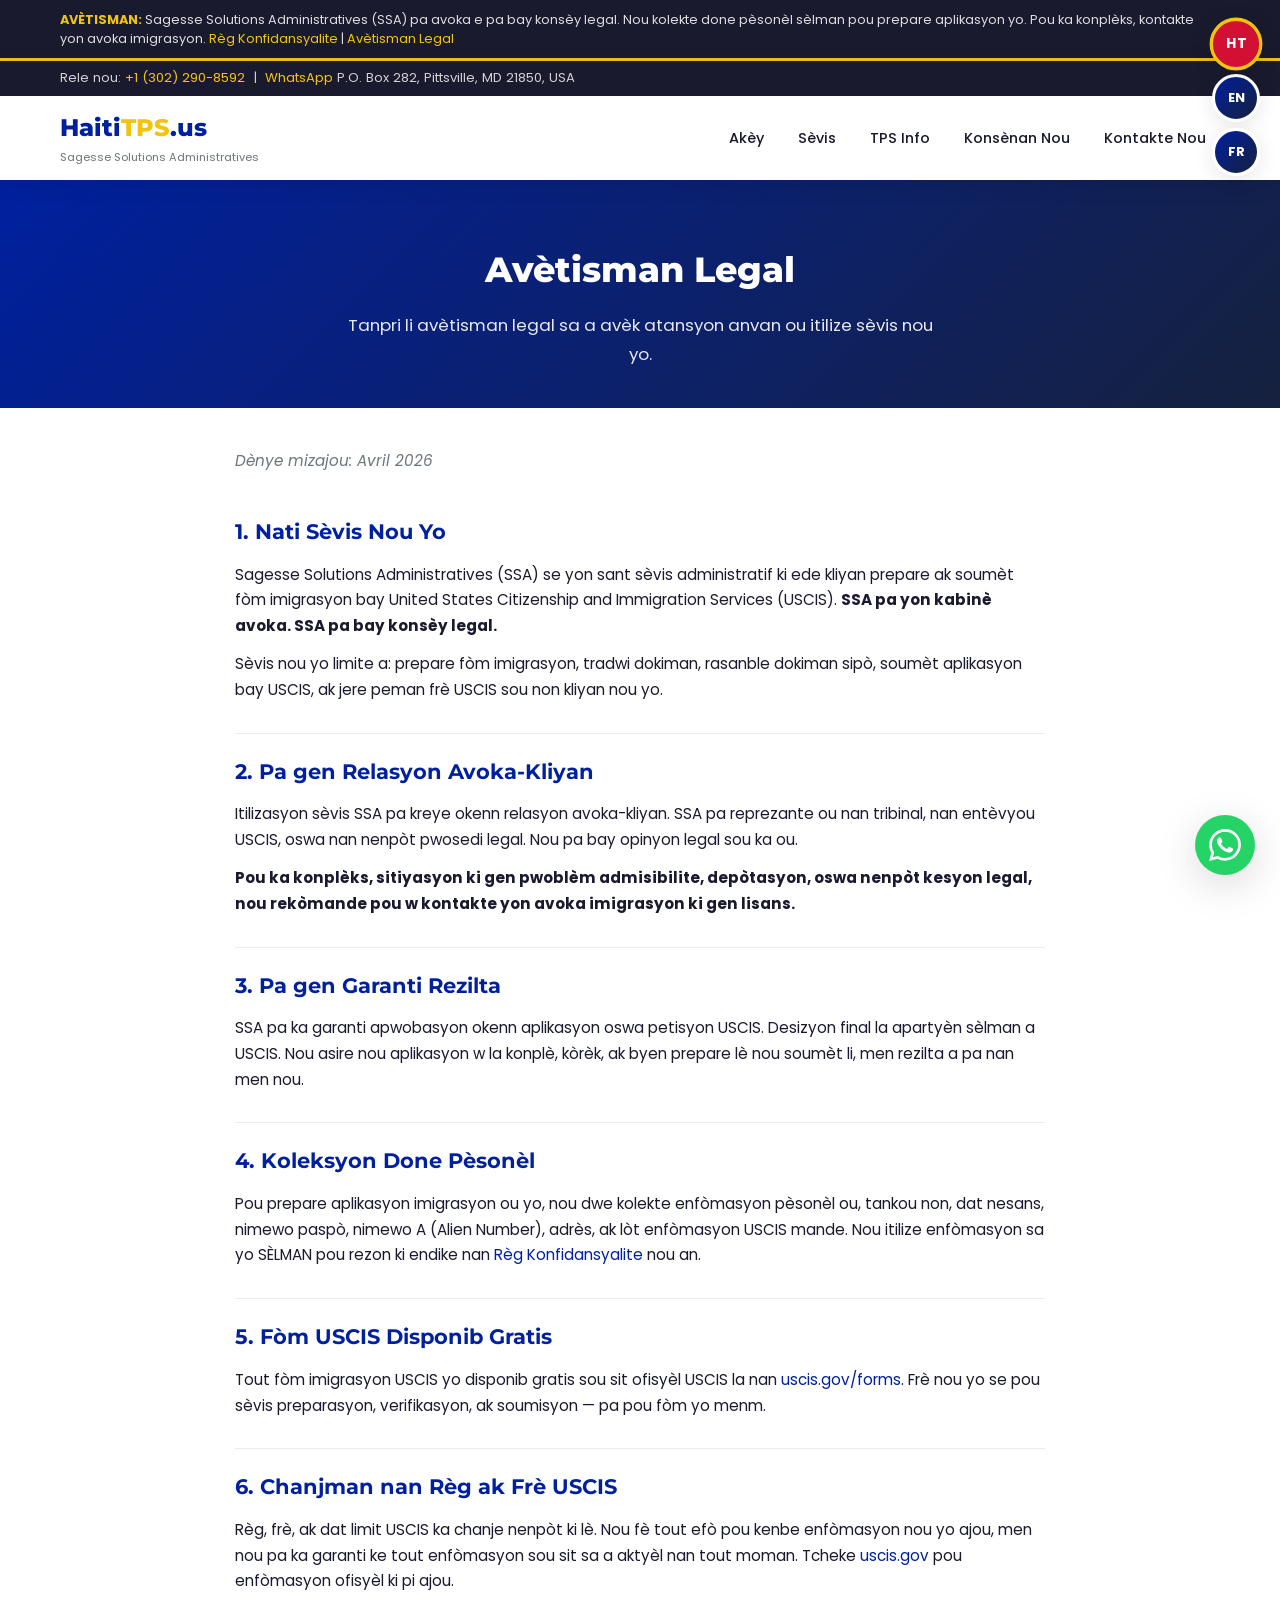
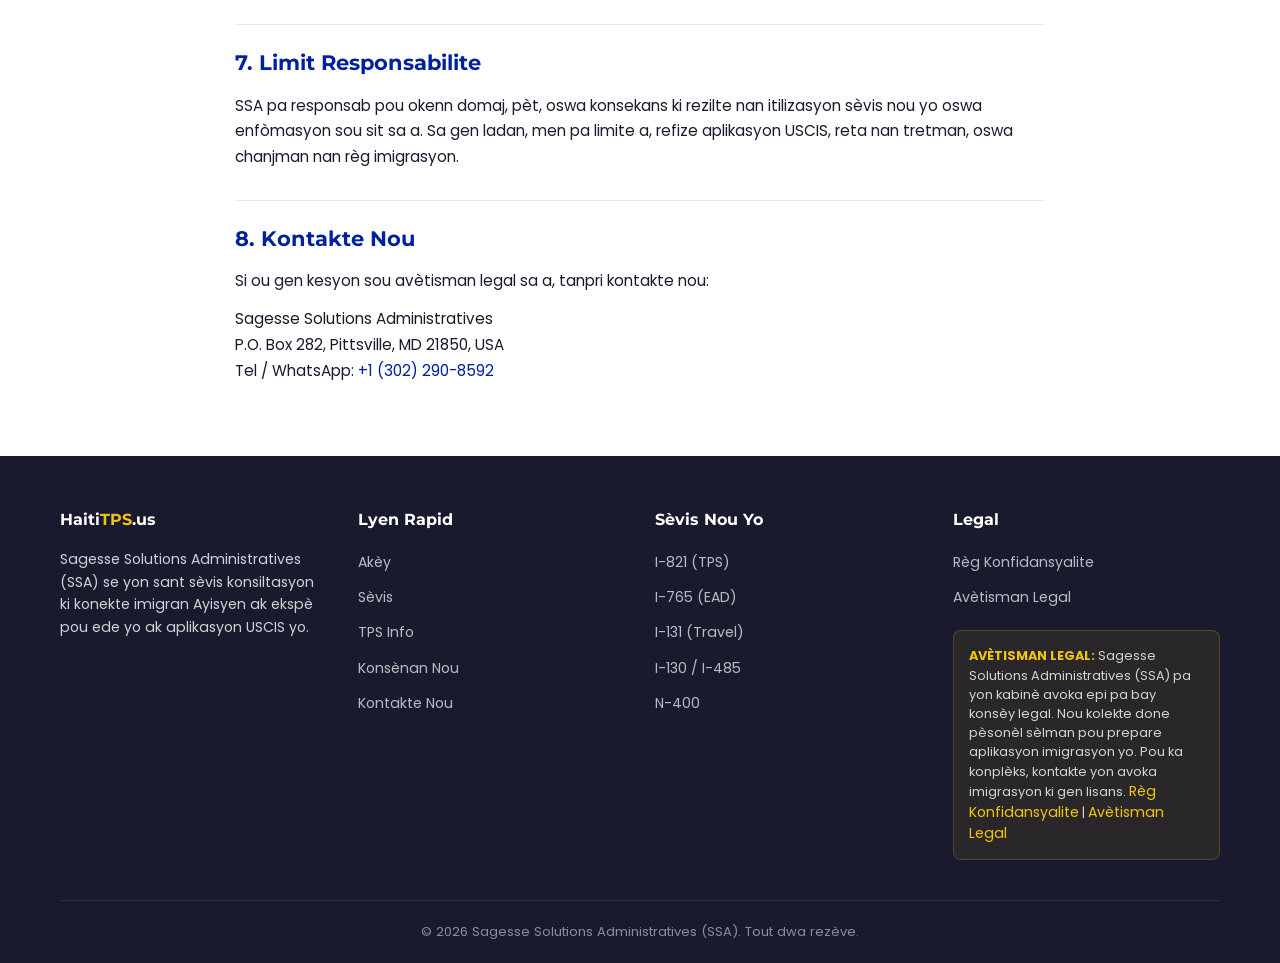
<file: legal.html>
<!DOCTYPE html>
<html lang="ht">
<head>
<meta charset="UTF-8">
<meta name="viewport" content="width=device-width, initial-scale=1.0">
<meta name="description" content="Avètisman Legal Sagesse Solutions Administratives (SSA) — nati sèvis nou yo, limit responsabilite, ak enfòmasyon enpòtan.">
<title>Avètisman Legal — HaitiTPS.us</title>
<link rel="icon" type="image/svg+xml" href="images/favicon.svg">
<link href="https://fonts.googleapis.com/css2?family=Montserrat:wght@400;600;700;800;900&family=Poppins:wght@300;400;500;600;700&display=swap" rel="stylesheet">
<link rel="stylesheet" href="css/style.css">
</head>
<body>

<!-- Language Toggle -->
<div class="lang-toggle-wrapper" aria-label="Language selector">
  <button class="lang-btn active" data-lang="ht" title="Kreyòl Ayisyen" onclick="window.HT_i18n.setLang('ht')">HT</button>
  <button class="lang-btn" data-lang="en" title="English" onclick="window.HT_i18n.setLang('en')">EN</button>
  <button class="lang-btn" data-lang="fr" title="Français" onclick="window.HT_i18n.setLang('fr')">FR</button>
</div>

<!-- WhatsApp Float -->
<a href="https://wa.me/13022908592" target="_blank" rel="noopener noreferrer" class="whatsapp-float" aria-label="WhatsApp">
  <svg viewBox="0 0 24 24" xmlns="http://www.w3.org/2000/svg"><path d="M17.472 14.382c-.297-.149-1.758-.867-2.03-.967-.273-.099-.471-.148-.67.15-.197.297-.767.966-.94 1.164-.173.199-.347.223-.644.075-.297-.15-1.255-.463-2.39-1.475-.883-.788-1.48-1.761-1.653-2.059-.173-.297-.018-.458.13-.606.134-.133.298-.347.446-.52.149-.174.198-.298.298-.497.099-.198.05-.371-.025-.52-.075-.149-.669-1.612-.916-2.207-.242-.579-.487-.5-.669-.51-.173-.008-.371-.01-.57-.01-.198 0-.52.074-.792.372-.272.297-1.04 1.016-1.04 2.479 0 1.462 1.065 2.875 1.213 3.074.149.198 2.096 3.2 5.077 4.487.709.306 1.262.489 1.694.625.712.227 1.36.195 1.871.118.571-.085 1.758-.719 2.006-1.413.248-.694.248-1.289.173-1.413-.074-.124-.272-.198-.57-.347m-5.421 7.403h-.004a9.87 9.87 0 01-5.031-1.378l-.361-.214-3.741.982.998-3.648-.235-.374a9.86 9.86 0 01-1.51-5.26c.001-5.45 4.436-9.884 9.888-9.884 2.64 0 5.122 1.03 6.988 2.898a9.825 9.825 0 012.893 6.994c-.003 5.45-4.437 9.884-9.885 9.884m8.413-18.297A11.815 11.815 0 0012.05 0C5.495 0 .16 5.335.157 11.892c0 2.096.547 4.142 1.588 5.945L.057 24l6.305-1.654a11.882 11.882 0 005.683 1.448h.005c6.554 0 11.89-5.335 11.893-11.893a11.821 11.821 0 00-3.48-8.413z"/></svg>
</a>

<!-- Legal Bar -->
<div class="legal-bar">
  <div class="container">
    <p data-i18n="legal_bar"><strong>AVÈTISMAN:</strong> Sagesse Solutions Administratives (SSA) pa avoka e pa bay konsèy legal. Nou kolekte done pèsonèl sèlman pou prepare aplikasyon yo. Pou ka konplèks, kontakte yon avoka imigrasyon. <a href="privacy.html">Règ Konfidansyalite</a> | <a href="legal.html">Avètisman Legal</a></p>
  </div>
</div>

<!-- Header -->
<header class="site-header">
  <div class="header-top">
    <div class="container">
      <span><span data-i18n="header_phone">Rele nou: </span><a href="tel:+13022908592">+1 (302) 290-8592</a> &nbsp;|&nbsp; <a href="https://wa.me/13022908592" target="_blank" rel="noopener">WhatsApp</a></span>
      <span data-i18n="header_address">P.O. Box 282, Pittsville, MD 21850, USA</span>
    </div>
  </div>
  <div class="header-main">
    <div class="container">
      <div class="site-brand"><div><h1>Haiti<span>TPS</span>.us</h1><small data-i18n="site_tagline">Sagesse Solutions Administratives</small></div></div>
      <button class="menu-toggle" aria-expanded="false" aria-label="Menu">&#9776;</button>
      <nav class="main-nav">
        <ul>
          <li><a href="index.html" data-i18n="nav_home">Akèy</a></li>
          <li><a href="services.html" data-i18n="nav_services">Sèvis</a></li>
          <li><a href="tps-info.html" data-i18n="nav_tps">TPS Info</a></li>
          <li><a href="about.html" data-i18n="nav_about">Konsènan Nou</a></li>
          <li><a href="contact.html" data-i18n="nav_contact">Kontakte Nou</a></li>
        </ul>
      </nav>
    </div>
  </div>
</header>

<main>
  <section class="about-hero">
    <div class="container">
      <h1 data-i18n="legal_page_title">Avètisman Legal</h1>
      <p data-i18n="legal_page_subtitle">Tanpri li avètisman legal sa a avèk atansyon anvan ou itilize sèvis nou yo.</p>
    </div>
  </section>

  <section class="legal-page">
    <div class="container">
      <p class="last-updated" data-i18n="legal_updated">Dènye mizajou: Avril 2026</p>

      <h2 data-i18n="leg_s1_title">1. Nati Sèvis Nou Yo</h2>
      <p data-i18n="leg_s1_p1">Sagesse Solutions Administratives (SSA) se yon sant sèvis administratif ki ede kliyan prepare ak soumèt fòm imigrasyon bay United States Citizenship and Immigration Services (USCIS). <strong>SSA pa yon kabinè avoka. SSA pa bay konsèy legal.</strong></p>
      <p data-i18n="leg_s1_p2">Sèvis nou yo limite a: prepare fòm imigrasyon, tradwi dokiman, rasanble dokiman sipò, soumèt aplikasyon bay USCIS, ak jere peman frè USCIS sou non kliyan nou yo.</p>

      <h2 data-i18n="leg_s2_title">2. Pa gen Relasyon Avoka-Kliyan</h2>
      <p data-i18n="leg_s2_p1">Itilizasyon sèvis SSA pa kreye okenn relasyon avoka-kliyan. SSA pa reprezante ou nan tribinal, nan entèvyou USCIS, oswa nan nenpòt pwosedi legal. Nou pa bay opinyon legal sou ka ou.</p>
      <p data-i18n="leg_s2_p2"><strong>Pou ka konplèks, sitiyasyon ki gen pwoblèm admisibilite, depòtasyon, oswa nenpòt kesyon legal, nou rekòmande pou w kontakte yon avoka imigrasyon ki gen lisans.</strong></p>

      <h2 data-i18n="leg_s3_title">3. Pa gen Garanti Rezilta</h2>
      <p data-i18n="leg_s3_p1">SSA pa ka garanti apwobasyon okenn aplikasyon oswa petisyon USCIS. Desizyon final la apartyèn sèlman a USCIS. Nou asire nou aplikasyon w la konplè, kòrèk, ak byen prepare lè nou soumèt li, men rezilta a pa nan men nou.</p>

      <h2 data-i18n="leg_s4_title">4. Koleksyon Done Pèsonèl</h2>
      <p data-i18n="leg_s4_p1">Pou prepare aplikasyon imigrasyon ou yo, nou dwe kolekte enfòmasyon pèsonèl ou, tankou non, dat nesans, nimewo paspò, nimewo A (Alien Number), adrès, ak lòt enfòmasyon USCIS mande. Nou itilize enfòmasyon sa yo SÈLMAN pou rezon ki endike nan <a href="privacy.html">Règ Konfidansyalite</a> nou an.</p>

      <h2 data-i18n="leg_s5_title">5. Fòm USCIS Disponib Gratis</h2>
      <p data-i18n="leg_s5_p1">Tout fòm imigrasyon USCIS yo disponib gratis sou sit ofisyèl USCIS la nan <a href="https://www.uscis.gov/forms" target="_blank" rel="noopener">uscis.gov/forms</a>. Frè nou yo se pou sèvis preparasyon, verifikasyon, ak soumisyon — pa pou fòm yo menm.</p>

      <h2 data-i18n="leg_s6_title">6. Chanjman nan Règ ak Frè USCIS</h2>
      <p data-i18n="leg_s6_p1">Règ, frè, ak dat limit USCIS ka chanje nenpòt ki lè. Nou fè tout efò pou kenbe enfòmasyon nou yo ajou, men nou pa ka garanti ke tout enfòmasyon sou sit sa a aktyèl nan tout moman. Tcheke <a href="https://www.uscis.gov" target="_blank" rel="noopener">uscis.gov</a> pou enfòmasyon ofisyèl ki pi ajou.</p>

      <h2 data-i18n="leg_s7_title">7. Limit Responsabilite</h2>
      <p data-i18n="leg_s7_p1">SSA pa responsab pou okenn domaj, pèt, oswa konsekans ki rezilte nan itilizasyon sèvis nou yo oswa enfòmasyon sou sit sa a. Sa gen ladan, men pa limite a, refize aplikasyon USCIS, reta nan tretman, oswa chanjman nan règ imigrasyon.</p>

      <h2 data-i18n="leg_s8_title">8. Kontakte Nou</h2>
      <p data-i18n="leg_s8_p1">Si ou gen kesyon sou avètisman legal sa a, tanpri kontakte nou:</p>
      <p>Sagesse Solutions Administratives<br>P.O. Box 282, Pittsville, MD 21850, USA<br>Tel / WhatsApp: <a href="tel:+13022908592">+1 (302) 290-8592</a></p>
    </div>
  </section>
</main>

<!-- Footer -->
<footer class="site-footer">
  <div class="container">
    <div class="footer-grid">
      <div class="footer-col">
        <h4>Haiti<span style="color:var(--ht-gold)">TPS</span>.us</h4>
        <p data-i18n="footer_about">Sagesse Solutions Administratives (SSA) se yon sant sèvis konsiltasyon ki konekte imigran Ayisyen ak ekspè pou ede yo ak aplikasyon USCIS yo.</p>
      </div>
      <div class="footer-col">
        <h4 data-i18n="footer_links_title">Lyen Rapid</h4>
        <ul>
          <li><a href="index.html" data-i18n="nav_home">Akèy</a></li>
          <li><a href="services.html" data-i18n="nav_services">Sèvis</a></li>
          <li><a href="tps-info.html" data-i18n="nav_tps">TPS Info</a></li>
          <li><a href="about.html" data-i18n="nav_about">Konsènan Nou</a></li>
          <li><a href="contact.html" data-i18n="nav_contact">Kontakte Nou</a></li>
        </ul>
      </div>
      <div class="footer-col">
        <h4 data-i18n="footer_services_title">Sèvis Nou Yo</h4>
        <ul>
          <li><a href="services.html">I-821 (TPS)</a></li>
          <li><a href="services.html">I-765 (EAD)</a></li>
          <li><a href="services.html">I-131 (Travel)</a></li>
          <li><a href="services.html">I-130 / I-485</a></li>
          <li><a href="services.html">N-400</a></li>
        </ul>
      </div>
      <div class="footer-col">
        <h4 data-i18n="footer_legal_title">Legal</h4>
        <ul>
          <li><a href="privacy.html" data-i18n="nav_privacy">Règ Konfidansyalite</a></li>
          <li><a href="legal.html" data-i18n="nav_legal">Avètisman Legal</a></li>
        </ul>
        <div class="footer-disclaimer" data-i18n="footer_disclaimer"><strong>AVÈTISMAN:</strong> SSA pa yon kabinè avoka epi pa bay konsèy legal. Nou kolekte done pèsonèl sèlman pou prepare aplikasyon USCIS. Pou ka konplèks, kontakte yon avoka imigrasyon ki gen lisans.</div>
      </div>
    </div>
    <div class="footer-bottom"><p>&copy; 2026 Sagesse Solutions Administratives (SSA). Tout dwa rezève.</p></div>
  </div>
</footer>

<script src="js/i18n.js"></script>
<script src="js/main.js"></script>
</body>
</html>
</file>
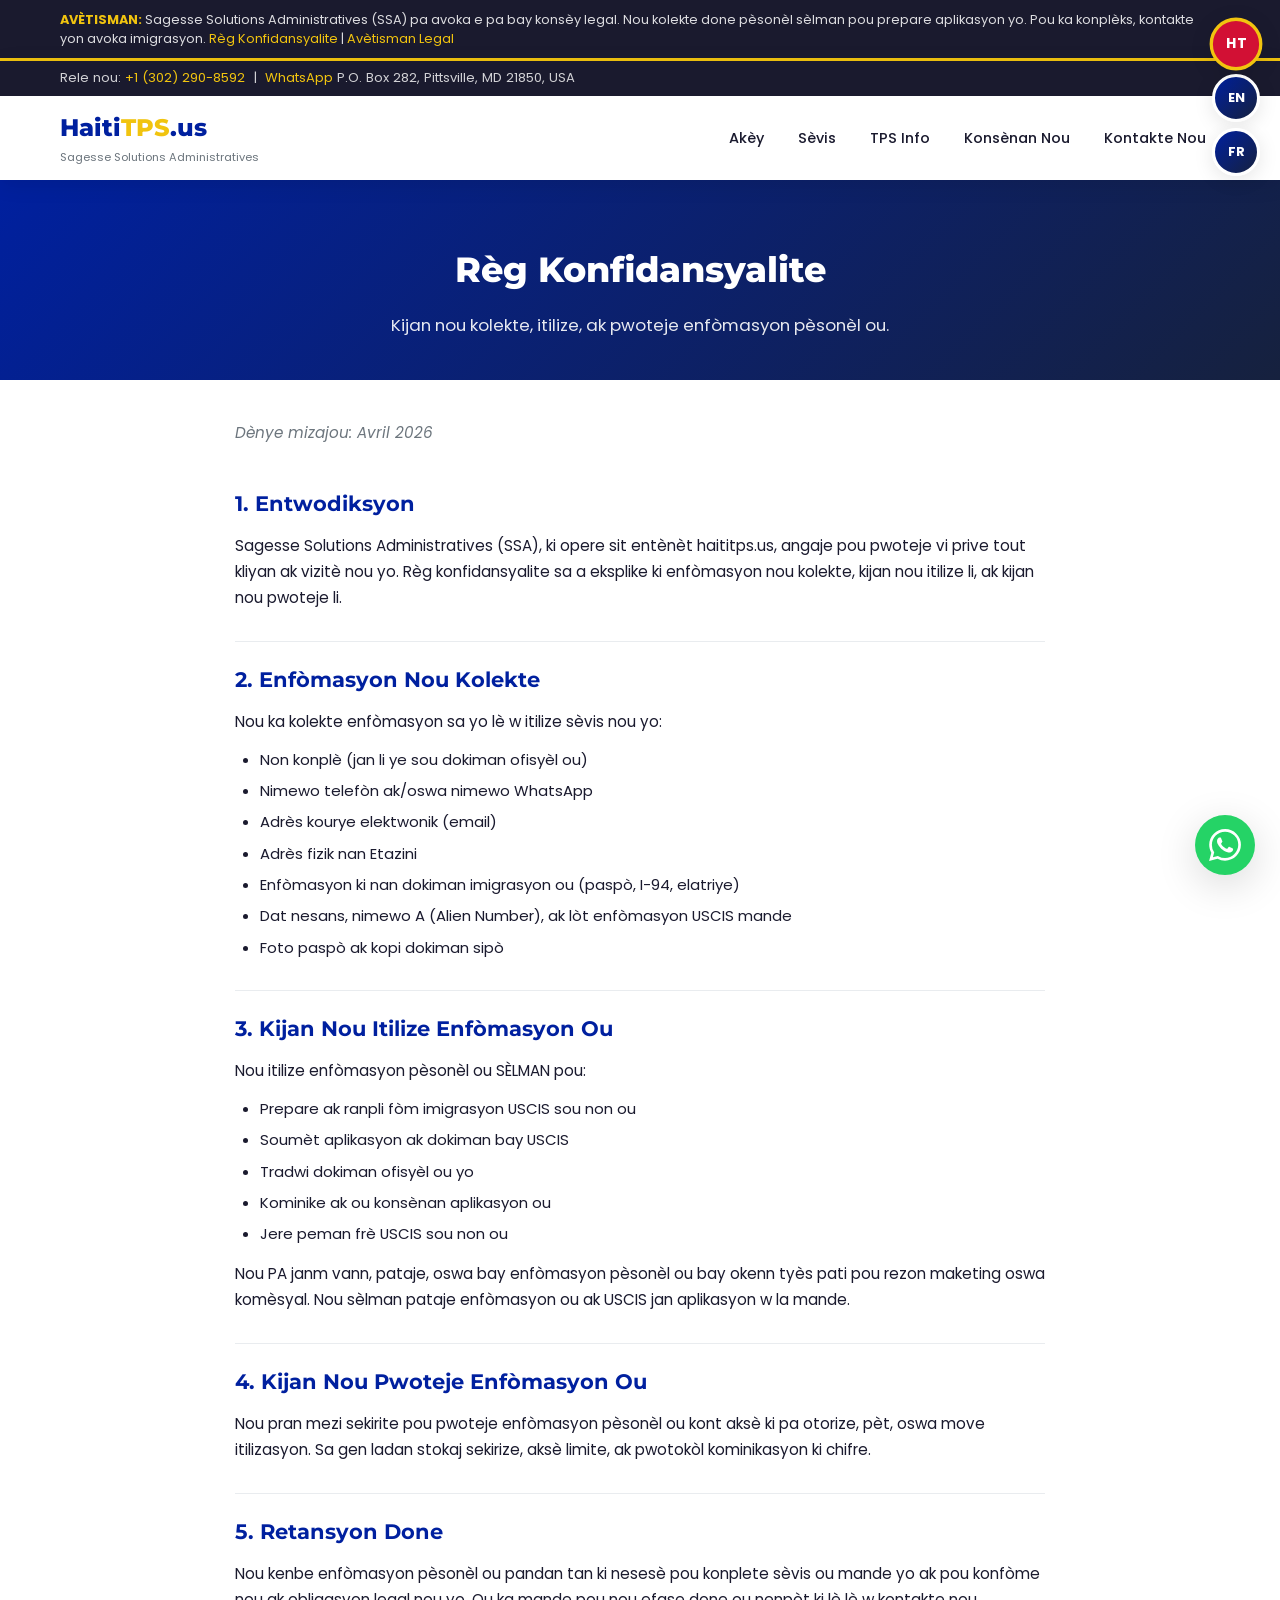
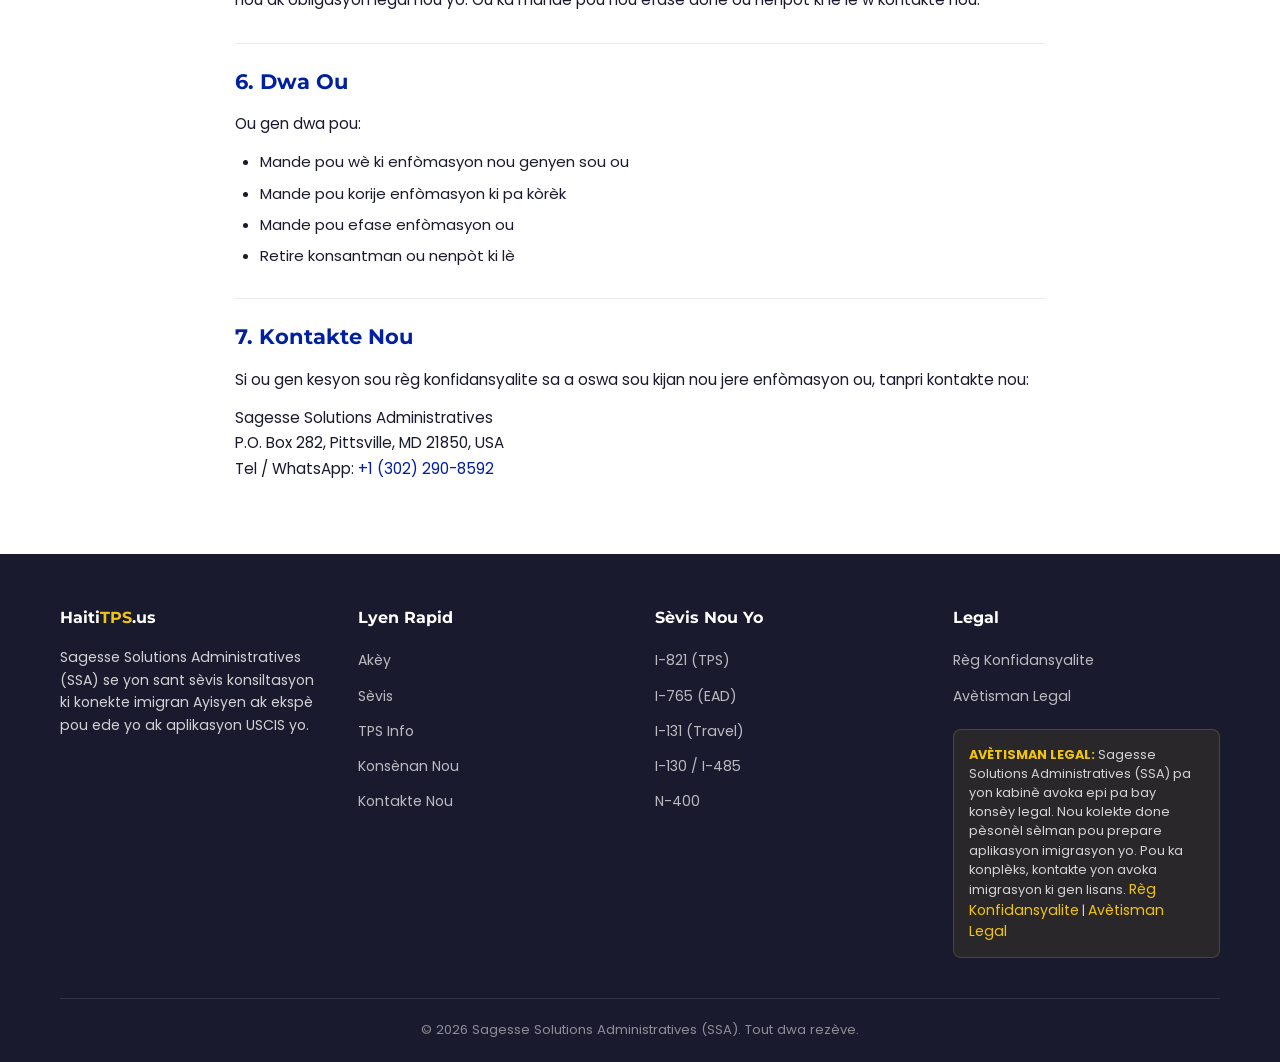
<file: privacy.html>
<!DOCTYPE html>
<html lang="ht">
<head>
<meta charset="UTF-8">
<meta name="viewport" content="width=device-width, initial-scale=1.0">
<meta name="description" content="Règ Konfidansyalite Sagesse Solutions Administratives (SSA) — kijan nou kolekte, itilize, ak pwoteje enfòmasyon pèsonèl ou.">
<title>Règ Konfidansyalite — HaitiTPS.us</title>
<link rel="icon" type="image/svg+xml" href="images/favicon.svg">
<link href="https://fonts.googleapis.com/css2?family=Montserrat:wght@400;600;700;800;900&family=Poppins:wght@300;400;500;600;700&display=swap" rel="stylesheet">
<link rel="stylesheet" href="css/style.css">
</head>
<body>

<!-- Language Toggle -->
<div class="lang-toggle-wrapper" aria-label="Language selector">
  <button class="lang-btn active" data-lang="ht" title="Kreyòl Ayisyen" onclick="window.HT_i18n.setLang('ht')">HT</button>
  <button class="lang-btn" data-lang="en" title="English" onclick="window.HT_i18n.setLang('en')">EN</button>
  <button class="lang-btn" data-lang="fr" title="Français" onclick="window.HT_i18n.setLang('fr')">FR</button>
</div>

<!-- WhatsApp Float -->
<a href="https://wa.me/13022908592" target="_blank" rel="noopener noreferrer" class="whatsapp-float" aria-label="WhatsApp">
  <svg viewBox="0 0 24 24" xmlns="http://www.w3.org/2000/svg"><path d="M17.472 14.382c-.297-.149-1.758-.867-2.03-.967-.273-.099-.471-.148-.67.15-.197.297-.767.966-.94 1.164-.173.199-.347.223-.644.075-.297-.15-1.255-.463-2.39-1.475-.883-.788-1.48-1.761-1.653-2.059-.173-.297-.018-.458.13-.606.134-.133.298-.347.446-.52.149-.174.198-.298.298-.497.099-.198.05-.371-.025-.52-.075-.149-.669-1.612-.916-2.207-.242-.579-.487-.5-.669-.51-.173-.008-.371-.01-.57-.01-.198 0-.52.074-.792.372-.272.297-1.04 1.016-1.04 2.479 0 1.462 1.065 2.875 1.213 3.074.149.198 2.096 3.2 5.077 4.487.709.306 1.262.489 1.694.625.712.227 1.36.195 1.871.118.571-.085 1.758-.719 2.006-1.413.248-.694.248-1.289.173-1.413-.074-.124-.272-.198-.57-.347m-5.421 7.403h-.004a9.87 9.87 0 01-5.031-1.378l-.361-.214-3.741.982.998-3.648-.235-.374a9.86 9.86 0 01-1.51-5.26c.001-5.45 4.436-9.884 9.888-9.884 2.64 0 5.122 1.03 6.988 2.898a9.825 9.825 0 012.893 6.994c-.003 5.45-4.437 9.884-9.885 9.884m8.413-18.297A11.815 11.815 0 0012.05 0C5.495 0 .16 5.335.157 11.892c0 2.096.547 4.142 1.588 5.945L.057 24l6.305-1.654a11.882 11.882 0 005.683 1.448h.005c6.554 0 11.89-5.335 11.893-11.893a11.821 11.821 0 00-3.48-8.413z"/></svg>
</a>

<!-- Legal Bar -->
<div class="legal-bar">
  <div class="container">
    <p data-i18n="legal_bar"><strong>AVÈTISMAN:</strong> Sagesse Solutions Administratives (SSA) pa avoka e pa bay konsèy legal. Nou kolekte done pèsonèl sèlman pou prepare aplikasyon yo. Pou ka konplèks, kontakte yon avoka imigrasyon. <a href="privacy.html">Règ Konfidansyalite</a> | <a href="legal.html">Avètisman Legal</a></p>
  </div>
</div>

<!-- Header -->
<header class="site-header">
  <div class="header-top">
    <div class="container">
      <span><span data-i18n="header_phone">Rele nou: </span><a href="tel:+13022908592">+1 (302) 290-8592</a> &nbsp;|&nbsp; <a href="https://wa.me/13022908592" target="_blank" rel="noopener">WhatsApp</a></span>
      <span data-i18n="header_address">P.O. Box 282, Pittsville, MD 21850, USA</span>
    </div>
  </div>
  <div class="header-main">
    <div class="container">
      <div class="site-brand"><div><h1>Haiti<span>TPS</span>.us</h1><small data-i18n="site_tagline">Sagesse Solutions Administratives</small></div></div>
      <button class="menu-toggle" aria-expanded="false" aria-label="Menu">&#9776;</button>
      <nav class="main-nav">
        <ul>
          <li><a href="index.html" data-i18n="nav_home">Akèy</a></li>
          <li><a href="services.html" data-i18n="nav_services">Sèvis</a></li>
          <li><a href="tps-info.html" data-i18n="nav_tps">TPS Info</a></li>
          <li><a href="about.html" data-i18n="nav_about">Konsènan Nou</a></li>
          <li><a href="contact.html" data-i18n="nav_contact">Kontakte Nou</a></li>
        </ul>
      </nav>
    </div>
  </div>
</header>

<main>
  <section class="about-hero">
    <div class="container">
      <h1 data-i18n="privacy_page_title">Règ Konfidansyalite</h1>
      <p data-i18n="privacy_page_subtitle">Kijan nou kolekte, itilize, ak pwoteje enfòmasyon pèsonèl ou.</p>
    </div>
  </section>

  <section class="legal-page">
    <div class="container">
      <p class="last-updated" data-i18n="privacy_updated">Dènye mizajou: Avril 2026</p>

      <h2 data-i18n="priv_s1_title">1. Entwodiksyon</h2>
      <p data-i18n="priv_s1_p1">Sagesse Solutions Administratives (SSA), ki opere sit entènèt haititps.us, angaje pou pwoteje vi prive tout kliyan ak vizitè nou yo. Règ konfidansyalite sa a eksplike ki enfòmasyon nou kolekte, kijan nou itilize li, ak kijan nou pwoteje li.</p>

      <h2 data-i18n="priv_s2_title">2. Enfòmasyon Nou Kolekte</h2>
      <p data-i18n="priv_s2_p1">Nou ka kolekte enfòmasyon sa yo lè w itilize sèvis nou yo:</p>
      <ul>
        <li data-i18n="priv_s2_li1">Non konplè (jan li ye sou dokiman ofisyèl ou)</li>
        <li data-i18n="priv_s2_li2">Nimewo telefòn ak/oswa nimewo WhatsApp</li>
        <li data-i18n="priv_s2_li3">Adrès kourye elektwonik (email)</li>
        <li data-i18n="priv_s2_li4">Adrès fizik nan Etazini</li>
        <li data-i18n="priv_s2_li5">Enfòmasyon ki nan dokiman imigrasyon ou (paspò, I-94, elatriye)</li>
        <li data-i18n="priv_s2_li6">Dat nesans, nimewo A (Alien Number), ak lòt enfòmasyon USCIS mande</li>
        <li data-i18n="priv_s2_li7">Foto paspò ak kopi dokiman sipò</li>
      </ul>

      <h2 data-i18n="priv_s3_title">3. Kijan Nou Itilize Enfòmasyon Ou</h2>
      <p data-i18n="priv_s3_p1">Nou itilize enfòmasyon pèsonèl ou SÈLMAN pou:</p>
      <ul>
        <li data-i18n="priv_s3_li1">Prepare ak ranpli fòm imigrasyon USCIS sou non ou</li>
        <li data-i18n="priv_s3_li2">Soumèt aplikasyon ak dokiman bay USCIS</li>
        <li data-i18n="priv_s3_li3">Tradwi dokiman ofisyèl ou yo</li>
        <li data-i18n="priv_s3_li4">Kominike ak ou konsènan aplikasyon ou</li>
        <li data-i18n="priv_s3_li5">Jere peman frè USCIS sou non ou</li>
      </ul>
      <p data-i18n="priv_s3_p2">Nou PA janm vann, pataje, oswa bay enfòmasyon pèsonèl ou bay okenn tyès pati pou rezon maketing oswa komèsyal. Nou sèlman pataje enfòmasyon ou ak USCIS jan aplikasyon w la mande.</p>

      <h2 data-i18n="priv_s4_title">4. Kijan Nou Pwoteje Enfòmasyon Ou</h2>
      <p data-i18n="priv_s4_p1">Nou pran mezi sekirite pou pwoteje enfòmasyon pèsonèl ou kont aksè ki pa otorize, pèt, oswa move itilizasyon. Sa gen ladan stokaj sekirize, aksè limite, ak pwotokòl kominikasyon ki chifre.</p>

      <h2 data-i18n="priv_s5_title">5. Retansyon Done</h2>
      <p data-i18n="priv_s5_p1">Nou kenbe enfòmasyon pèsonèl ou pandan tan ki nesesè pou konplete sèvis ou mande yo ak pou konfòme nou ak obligasyon legal nou yo. Ou ka mande pou nou efase done ou nenpòt ki lè lè w kontakte nou.</p>

      <h2 data-i18n="priv_s6_title">6. Dwa Ou</h2>
      <p data-i18n="priv_s6_p1">Ou gen dwa pou:</p>
      <ul>
        <li data-i18n="priv_s6_li1">Mande pou wè ki enfòmasyon nou genyen sou ou</li>
        <li data-i18n="priv_s6_li2">Mande pou korije enfòmasyon ki pa kòrèk</li>
        <li data-i18n="priv_s6_li3">Mande pou efase enfòmasyon ou</li>
        <li data-i18n="priv_s6_li4">Retire konsantman ou nenpòt ki lè</li>
      </ul>

      <h2 data-i18n="priv_s7_title">7. Kontakte Nou</h2>
      <p data-i18n="priv_s7_p1">Si ou gen kesyon sou règ konfidansyalite sa a oswa sou kijan nou jere enfòmasyon ou, tanpri kontakte nou:</p>
      <p>Sagesse Solutions Administratives<br>P.O. Box 282, Pittsville, MD 21850, USA<br>Tel / WhatsApp: <a href="tel:+13022908592">+1 (302) 290-8592</a></p>
    </div>
  </section>
</main>

<!-- Footer -->
<footer class="site-footer">
  <div class="container">
    <div class="footer-grid">
      <div class="footer-col">
        <h4>Haiti<span style="color:var(--ht-gold)">TPS</span>.us</h4>
        <p data-i18n="footer_about">Sagesse Solutions Administratives (SSA) se yon sant sèvis konsiltasyon ki konekte imigran Ayisyen ak ekspè pou ede yo ak aplikasyon USCIS yo.</p>
      </div>
      <div class="footer-col">
        <h4 data-i18n="footer_links_title">Lyen Rapid</h4>
        <ul>
          <li><a href="index.html" data-i18n="nav_home">Akèy</a></li>
          <li><a href="services.html" data-i18n="nav_services">Sèvis</a></li>
          <li><a href="tps-info.html" data-i18n="nav_tps">TPS Info</a></li>
          <li><a href="about.html" data-i18n="nav_about">Konsènan Nou</a></li>
          <li><a href="contact.html" data-i18n="nav_contact">Kontakte Nou</a></li>
        </ul>
      </div>
      <div class="footer-col">
        <h4 data-i18n="footer_services_title">Sèvis Nou Yo</h4>
        <ul>
          <li><a href="services.html">I-821 (TPS)</a></li>
          <li><a href="services.html">I-765 (EAD)</a></li>
          <li><a href="services.html">I-131 (Travel)</a></li>
          <li><a href="services.html">I-130 / I-485</a></li>
          <li><a href="services.html">N-400</a></li>
        </ul>
      </div>
      <div class="footer-col">
        <h4 data-i18n="footer_legal_title">Legal</h4>
        <ul>
          <li><a href="privacy.html" data-i18n="nav_privacy">Règ Konfidansyalite</a></li>
          <li><a href="legal.html" data-i18n="nav_legal">Avètisman Legal</a></li>
        </ul>
        <div class="footer-disclaimer" data-i18n="footer_disclaimer"><strong>AVÈTISMAN:</strong> SSA pa yon kabinè avoka epi pa bay konsèy legal. Nou kolekte done pèsonèl sèlman pou prepare aplikasyon USCIS. Pou ka konplèks, kontakte yon avoka imigrasyon ki gen lisans.</div>
      </div>
    </div>
    <div class="footer-bottom"><p>&copy; 2026 Sagesse Solutions Administratives (SSA). Tout dwa rezève.</p></div>
  </div>
</footer>

<script src="js/i18n.js"></script>
<script src="js/main.js"></script>
</body>
</html>
</file>
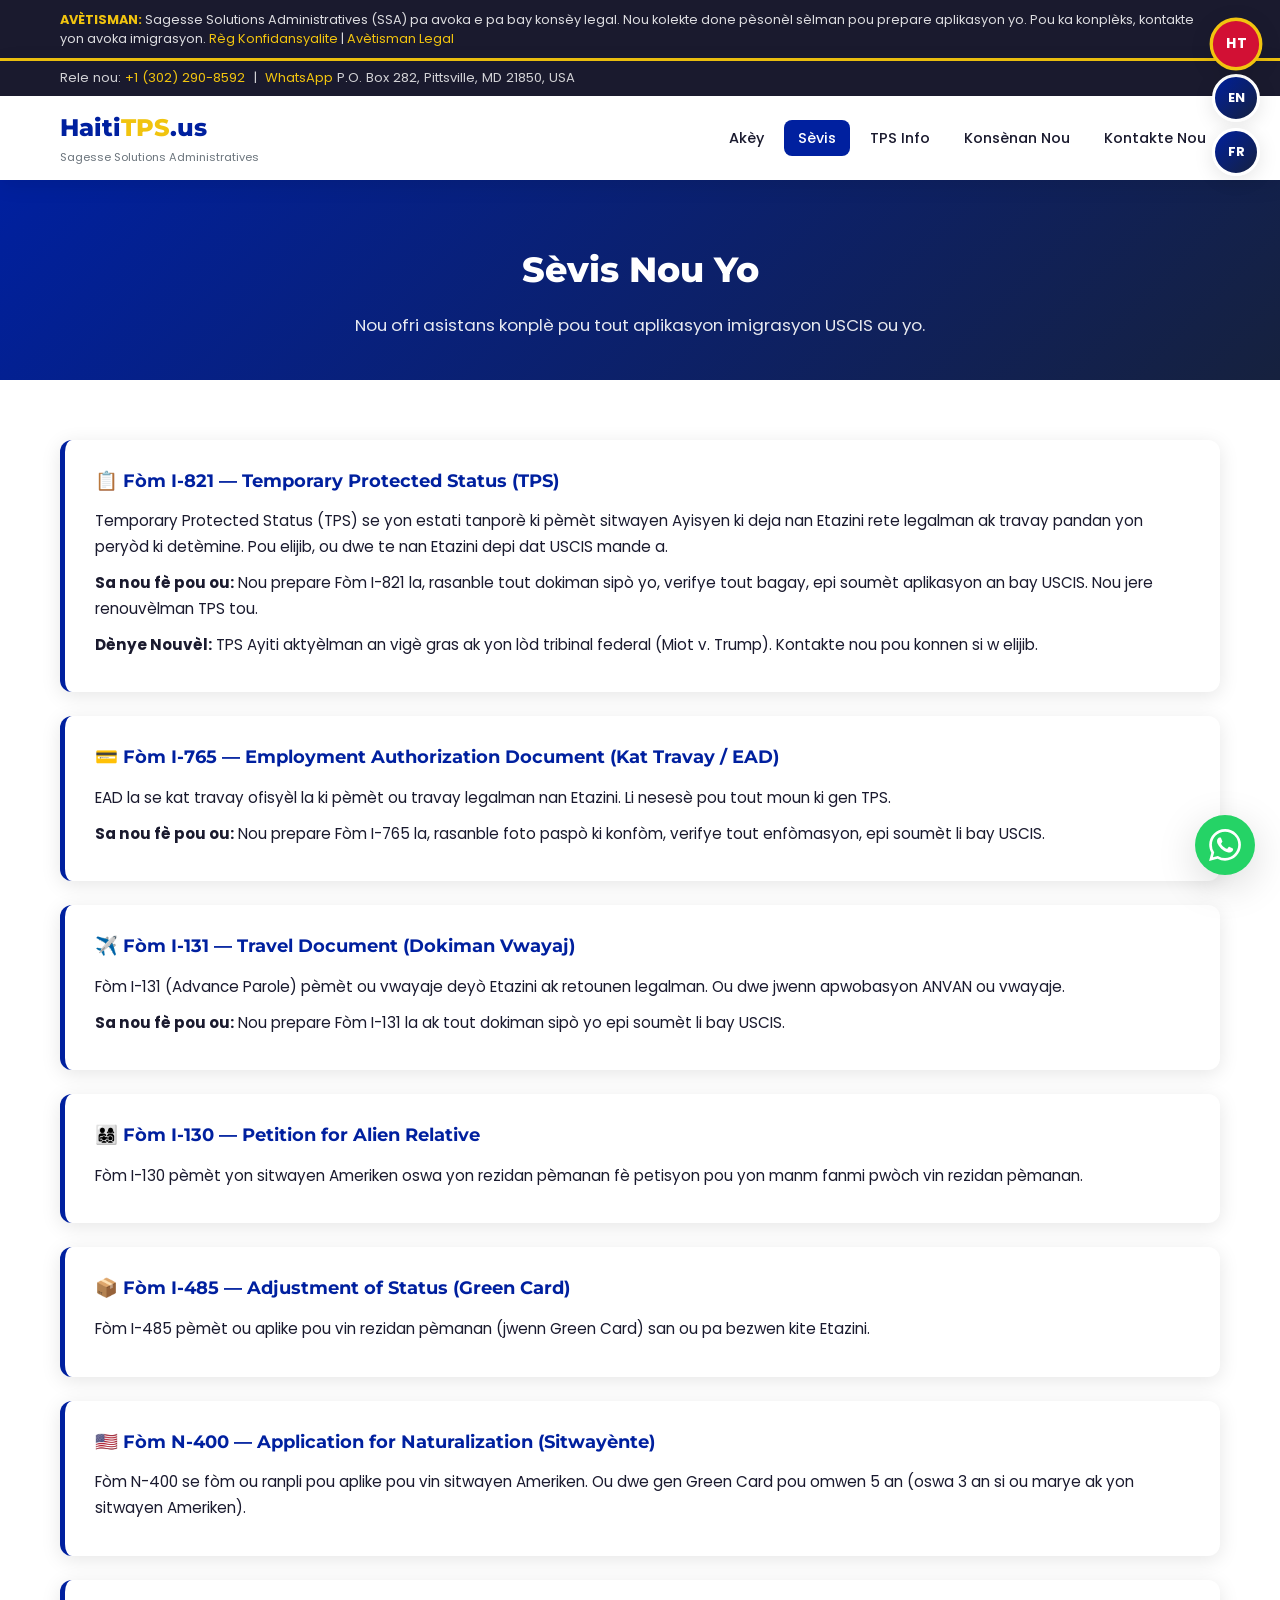
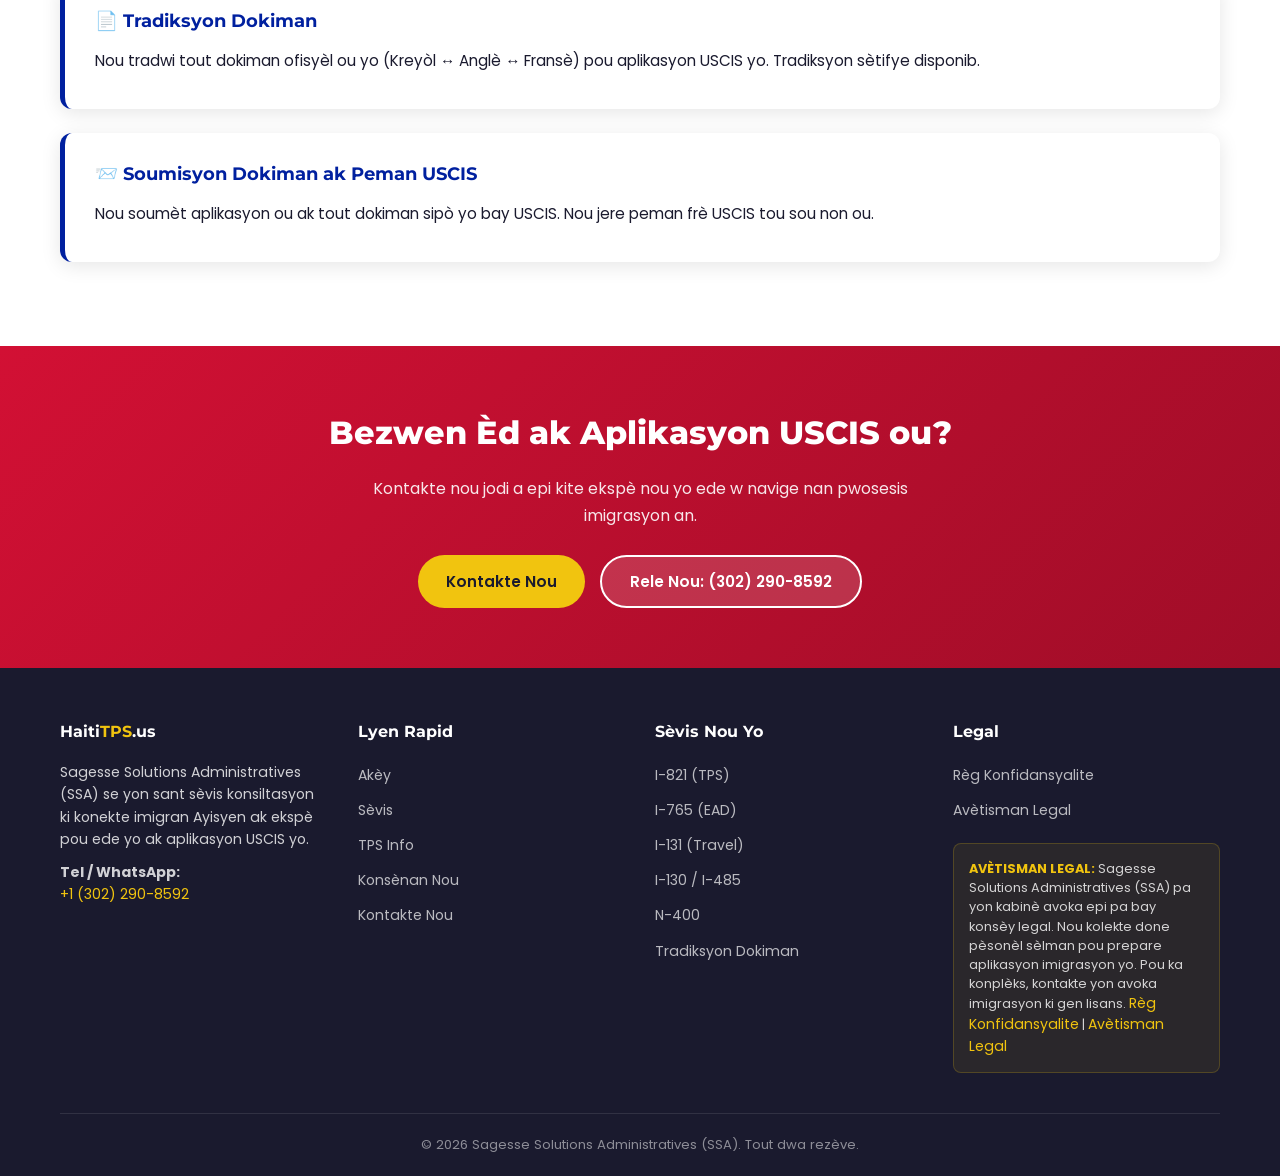
<file: services.html>
<!DOCTYPE html>
<html lang="ht">
<head>
<meta charset="UTF-8">
<meta name="viewport" content="width=device-width, initial-scale=1.0">
<meta name="description" content="Sèvis konplè SSA pou aplikasyon USCIS: TPS, EAD, Travel Document, Green Card, Sitwayènte, Tradiksyon, ak plis.">
<title>Sèvis Nou Yo — HaitiTPS.us</title>
<link rel="icon" type="image/svg+xml" href="images/favicon.svg">
<link href="https://fonts.googleapis.com/css2?family=Montserrat:wght@400;600;700;800;900&family=Poppins:wght@300;400;500;600;700&display=swap" rel="stylesheet">
<link rel="stylesheet" href="css/style.css">
</head>
<body>

<!-- Language Toggle -->
<div class="lang-toggle-wrapper" aria-label="Language selector">
  <button class="lang-btn active" data-lang="ht" title="Kreyòl Ayisyen" onclick="window.HT_i18n.setLang('ht')">HT</button>
  <button class="lang-btn" data-lang="en" title="English" onclick="window.HT_i18n.setLang('en')">EN</button>
  <button class="lang-btn" data-lang="fr" title="Français" onclick="window.HT_i18n.setLang('fr')">FR</button>
</div>

<!-- WhatsApp Float -->
<a href="https://wa.me/13022908592" target="_blank" rel="noopener noreferrer" class="whatsapp-float" aria-label="WhatsApp">
  <svg viewBox="0 0 24 24" xmlns="http://www.w3.org/2000/svg"><path d="M17.472 14.382c-.297-.149-1.758-.867-2.03-.967-.273-.099-.471-.148-.67.15-.197.297-.767.966-.94 1.164-.173.199-.347.223-.644.075-.297-.15-1.255-.463-2.39-1.475-.883-.788-1.48-1.761-1.653-2.059-.173-.297-.018-.458.13-.606.134-.133.298-.347.446-.52.149-.174.198-.298.298-.497.099-.198.05-.371-.025-.52-.075-.149-.669-1.612-.916-2.207-.242-.579-.487-.5-.669-.51-.173-.008-.371-.01-.57-.01-.198 0-.52.074-.792.372-.272.297-1.04 1.016-1.04 2.479 0 1.462 1.065 2.875 1.213 3.074.149.198 2.096 3.2 5.077 4.487.709.306 1.262.489 1.694.625.712.227 1.36.195 1.871.118.571-.085 1.758-.719 2.006-1.413.248-.694.248-1.289.173-1.413-.074-.124-.272-.198-.57-.347m-5.421 7.403h-.004a9.87 9.87 0 01-5.031-1.378l-.361-.214-3.741.982.998-3.648-.235-.374a9.86 9.86 0 01-1.51-5.26c.001-5.45 4.436-9.884 9.888-9.884 2.64 0 5.122 1.03 6.988 2.898a9.825 9.825 0 012.893 6.994c-.003 5.45-4.437 9.884-9.885 9.884m8.413-18.297A11.815 11.815 0 0012.05 0C5.495 0 .16 5.335.157 11.892c0 2.096.547 4.142 1.588 5.945L.057 24l6.305-1.654a11.882 11.882 0 005.683 1.448h.005c6.554 0 11.89-5.335 11.893-11.893a11.821 11.821 0 00-3.48-8.413z"/></svg>
</a>

<!-- Legal Bar -->
<div class="legal-bar">
  <div class="container">
    <p data-i18n="legal_bar"><strong>AVÈTISMAN:</strong> Sagesse Solutions Administratives (SSA) pa avoka e pa bay konsèy legal. Nou kolekte done pèsonèl sèlman pou prepare aplikasyon yo. Pou ka konplèks, kontakte yon avoka imigrasyon. <a href="privacy.html">Règ Konfidansyalite</a> | <a href="legal.html">Avètisman Legal</a></p>
  </div>
</div>

<!-- Header -->
<header class="site-header">
  <div class="header-top">
    <div class="container">
      <span><span data-i18n="header_phone">Rele nou: </span><a href="tel:+13022908592">+1 (302) 290-8592</a> &nbsp;|&nbsp; <a href="https://wa.me/13022908592" target="_blank" rel="noopener">WhatsApp</a></span>
      <span data-i18n="header_address">P.O. Box 282, Pittsville, MD 21850, USA</span>
    </div>
  </div>
  <div class="header-main">
    <div class="container">
      <div class="site-brand"><div><h1>Haiti<span>TPS</span>.us</h1><small data-i18n="site_tagline">Sagesse Solutions Administratives</small></div></div>
      <button class="menu-toggle" aria-expanded="false" aria-label="Menu">&#9776;</button>
      <nav class="main-nav">
        <ul>
          <li><a href="index.html" data-i18n="nav_home">Akèy</a></li>
          <li><a href="services.html" class="active" data-i18n="nav_services">Sèvis</a></li>
          <li><a href="tps-info.html" data-i18n="nav_tps">TPS Info</a></li>
          <li><a href="about.html" data-i18n="nav_about">Konsènan Nou</a></li>
          <li><a href="contact.html" data-i18n="nav_contact">Kontakte Nou</a></li>
        </ul>
      </nav>
    </div>
  </div>
</header>

<main>
  <section class="about-hero">
    <div class="container">
      <h1 data-i18n="services_page_title">Sèvis Nou Yo</h1>
      <p data-i18n="services_page_subtitle">Nou ofri asistans konplè pou tout aplikasyon imigrasyon USCIS ou yo.</p>
    </div>
  </section>

  <section class="section">
    <div class="container">

      <!-- I-821 TPS -->
      <div class="detail-block">
        <h3 data-i18n="svc_detail_tps_title">&#128203; Fòm I-821 — Temporary Protected Status (TPS)</h3>
        <p data-i18n="svc_detail_tps_p1">Temporary Protected Status (TPS) se yon estati tanporè ki pèmèt sitwayen Ayisyen ki deja nan Etazini rete legalman ak travay pandan yon peryòd ki detèmine. Pou elijib, ou dwe te nan Etazini depi dat USCIS mande a.</p>
        <p data-i18n="svc_detail_tps_p2"><strong>Sa nou fè pou ou:</strong> Nou prepare Fòm I-821 la, rasanble tout dokiman sipò yo, verifye tout bagay, epi soumèt aplikasyon an bay USCIS. Nou jere renouvèlman TPS tou.</p>
        <p data-i18n="svc_detail_tps_p3"><strong>Dènye Nouvèl:</strong> TPS Ayiti aktyèlman an vigè gras ak yon lòd tribinal federal (Miot v. Trump). Kontakte nou pou konnen si w elijib.</p>
      </div>

      <!-- I-765 EAD -->
      <div class="detail-block">
        <h3 data-i18n="svc_detail_ead_title">&#128179; Fòm I-765 — Employment Authorization Document (Kat Travay / EAD)</h3>
        <p data-i18n="svc_detail_ead_p1">EAD la se kat travay ofisyèl la ki pèmèt ou travay legalman nan Etazini. Li nesesè pou tout moun ki gen TPS.</p>
        <p data-i18n="svc_detail_ead_p2"><strong>Sa nou fè pou ou:</strong> Nou prepare Fòm I-765 la, rasanble foto paspò ki konfòm, verifye tout enfòmasyon, epi soumèt li bay USCIS.</p>
      </div>

      <!-- I-131 Travel -->
      <div class="detail-block">
        <h3 data-i18n="svc_detail_travel_title">&#9992;&#65039; Fòm I-131 — Travel Document (Dokiman Vwayaj)</h3>
        <p data-i18n="svc_detail_travel_p1">Fòm I-131 (Advance Parole) pèmèt ou vwayaje deyò Etazini ak retounen legalman. Ou dwe jwenn apwobasyon ANVAN ou vwayaje.</p>
        <p data-i18n="svc_detail_travel_p2"><strong>Sa nou fè pou ou:</strong> Nou prepare Fòm I-131 la ak tout dokiman sipò yo epi soumèt li bay USCIS.</p>
      </div>

      <!-- I-130 -->
      <div class="detail-block">
        <h3 data-i18n="svc_detail_i130_title">&#128104;&#8205;&#128105;&#8205;&#128103;&#8205;&#128102; Fòm I-130 — Petition for Alien Relative</h3>
        <p data-i18n="svc_detail_i130_p1">Fòm I-130 pèmèt yon sitwayen Ameriken oswa yon rezidan pèmanan fè petisyon pou yon manm fanmi pwòch vin rezidan pèmanan.</p>
      </div>

      <!-- I-485 -->
      <div class="detail-block">
        <h3 data-i18n="svc_detail_i485_title">&#128230; Fòm I-485 — Adjustment of Status (Green Card)</h3>
        <p data-i18n="svc_detail_i485_p1">Fòm I-485 pèmèt ou aplike pou vin rezidan pèmanan (jwenn Green Card) san ou pa bezwen kite Etazini.</p>
      </div>

      <!-- N-400 -->
      <div class="detail-block">
        <h3 data-i18n="svc_detail_n400_title">&#127482;&#127480; Fòm N-400 — Application for Naturalization (Sitwayènte)</h3>
        <p data-i18n="svc_detail_n400_p1">Fòm N-400 se fòm ou ranpli pou aplike pou vin sitwayen Ameriken. Ou dwe gen Green Card pou omwen 5 an (oswa 3 an si ou marye ak yon sitwayen Ameriken).</p>
      </div>

      <!-- Translation -->
      <div class="detail-block">
        <h3 data-i18n="svc_detail_translation_title">&#128196; Tradiksyon Dokiman</h3>
        <p data-i18n="svc_detail_translation_p1">Nou tradwi tout dokiman ofisyèl ou yo (Kreyòl &#8596; Anglè &#8596; Fransè) pou aplikasyon USCIS yo. Tradiksyon sètifye disponib.</p>
      </div>

      <!-- Submission -->
      <div class="detail-block">
        <h3 data-i18n="svc_detail_submission_title">&#128232; Soumisyon Dokiman ak Peman USCIS</h3>
        <p data-i18n="svc_detail_submission_p1">Nou soumèt aplikasyon ou ak tout dokiman sipò yo bay USCIS. Nou jere peman frè USCIS tou sou non ou.</p>
      </div>

    </div>
  </section>

  <!-- CTA -->
  <section class="cta-section">
    <div class="container">
      <h2 data-i18n="cta_title">Pare pou Kòmanse?</h2>
      <p data-i18n="cta_subtitle">Kontakte nou jodi a pou kòmanse aplikasyon ou oswa poze kesyon.</p>
      <div class="cta-buttons">
        <a href="contact.html" class="btn btn-primary" data-i18n="cta_btn_contact">Kontakte Nou</a>
        <a href="tel:+13022908592" class="btn btn-secondary" data-i18n="hero_btn_call">Rele Nou: (302) 290-8592</a>
      </div>
    </div>
  </section>
</main>

<!-- Footer -->
<footer class="site-footer">
  <div class="container">
    <div class="footer-grid">
      <div class="footer-col">
        <h4>Haiti<span style="color:var(--ht-gold)">TPS</span>.us</h4>
        <p data-i18n="footer_about">Sagesse Solutions Administratives (SSA) se yon sant sèvis konsiltasyon ki konekte imigran Ayisyen ak ekspè pou ede yo ak aplikasyon USCIS yo.</p>
        <p style="margin-top:10px"><strong>Tel / WhatsApp:</strong><br><a href="tel:+13022908592" style="color:var(--ht-gold)">+1 (302) 290-8592</a></p>
      </div>
      <div class="footer-col">
        <h4 data-i18n="footer_links_title">Lyen Rapid</h4>
        <ul>
          <li><a href="index.html" data-i18n="nav_home">Akèy</a></li>
          <li><a href="services.html" data-i18n="nav_services">Sèvis</a></li>
          <li><a href="tps-info.html" data-i18n="nav_tps">TPS Info</a></li>
          <li><a href="about.html" data-i18n="nav_about">Konsènan Nou</a></li>
          <li><a href="contact.html" data-i18n="nav_contact">Kontakte Nou</a></li>
        </ul>
      </div>
      <div class="footer-col">
        <h4 data-i18n="footer_services_title">Sèvis Nou Yo</h4>
        <ul>
          <li><a href="services.html">I-821 (TPS)</a></li>
          <li><a href="services.html">I-765 (EAD)</a></li>
          <li><a href="services.html">I-131 (Travel)</a></li>
          <li><a href="services.html">I-130 / I-485</a></li>
          <li><a href="services.html">N-400</a></li>
          <li><a href="services.html" data-i18n="svc_translation">Tradiksyon</a></li>
        </ul>
      </div>
      <div class="footer-col">
        <h4 data-i18n="footer_legal_title">Legal</h4>
        <ul>
          <li><a href="privacy.html" data-i18n="nav_privacy">Règ Konfidansyalite</a></li>
          <li><a href="legal.html" data-i18n="nav_legal">Avètisman Legal</a></li>
        </ul>
        <div class="footer-disclaimer" data-i18n="footer_disclaimer"><strong>AVÈTISMAN:</strong> SSA pa yon kabinè avoka epi pa bay konsèy legal. Nou kolekte done pèsonèl sèlman pou prepare aplikasyon USCIS. Pou ka konplèks, kontakte yon avoka imigrasyon ki gen lisans.</div>
      </div>
    </div>
    <div class="footer-bottom"><p>&copy; 2026 Sagesse Solutions Administratives (SSA). Tout dwa rezève.</p></div>
  </div>
</footer>

<script src="js/i18n.js"></script>
<script src="js/main.js"></script>
</body>
</html>
</file>
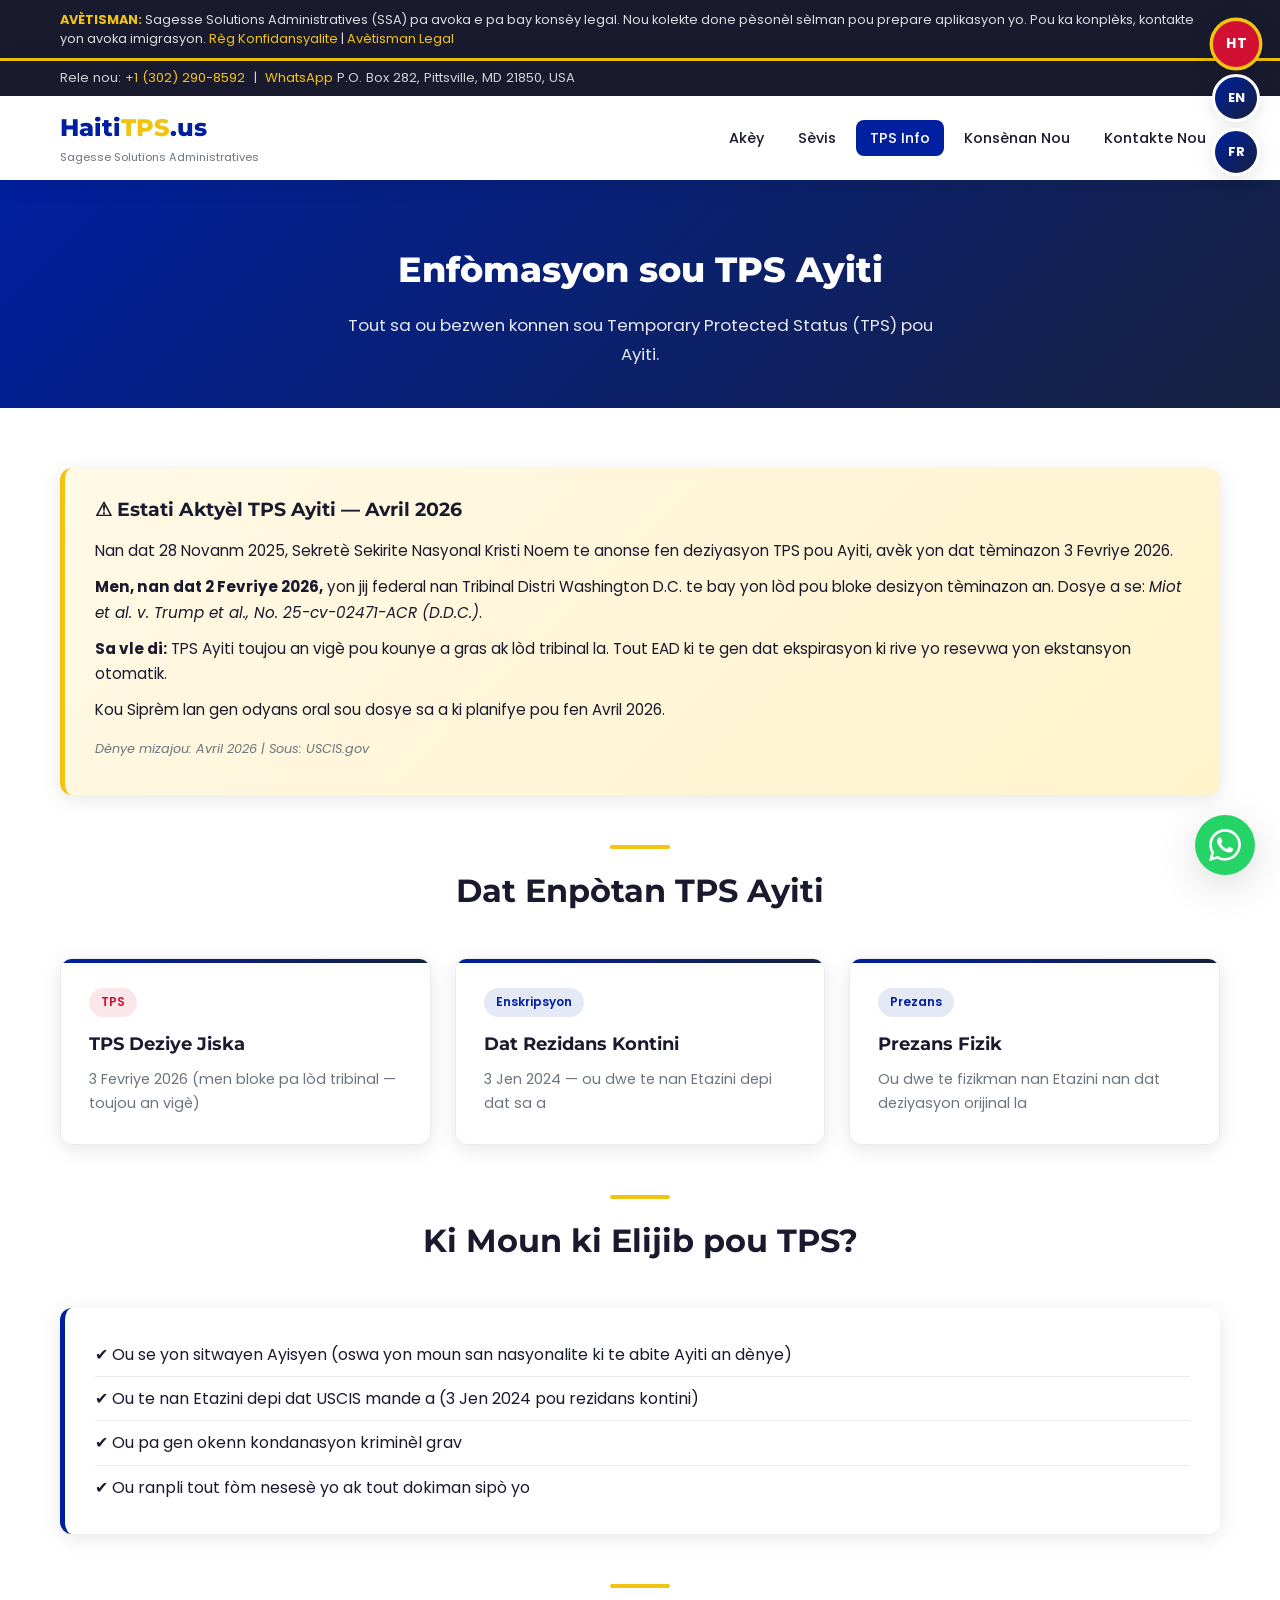
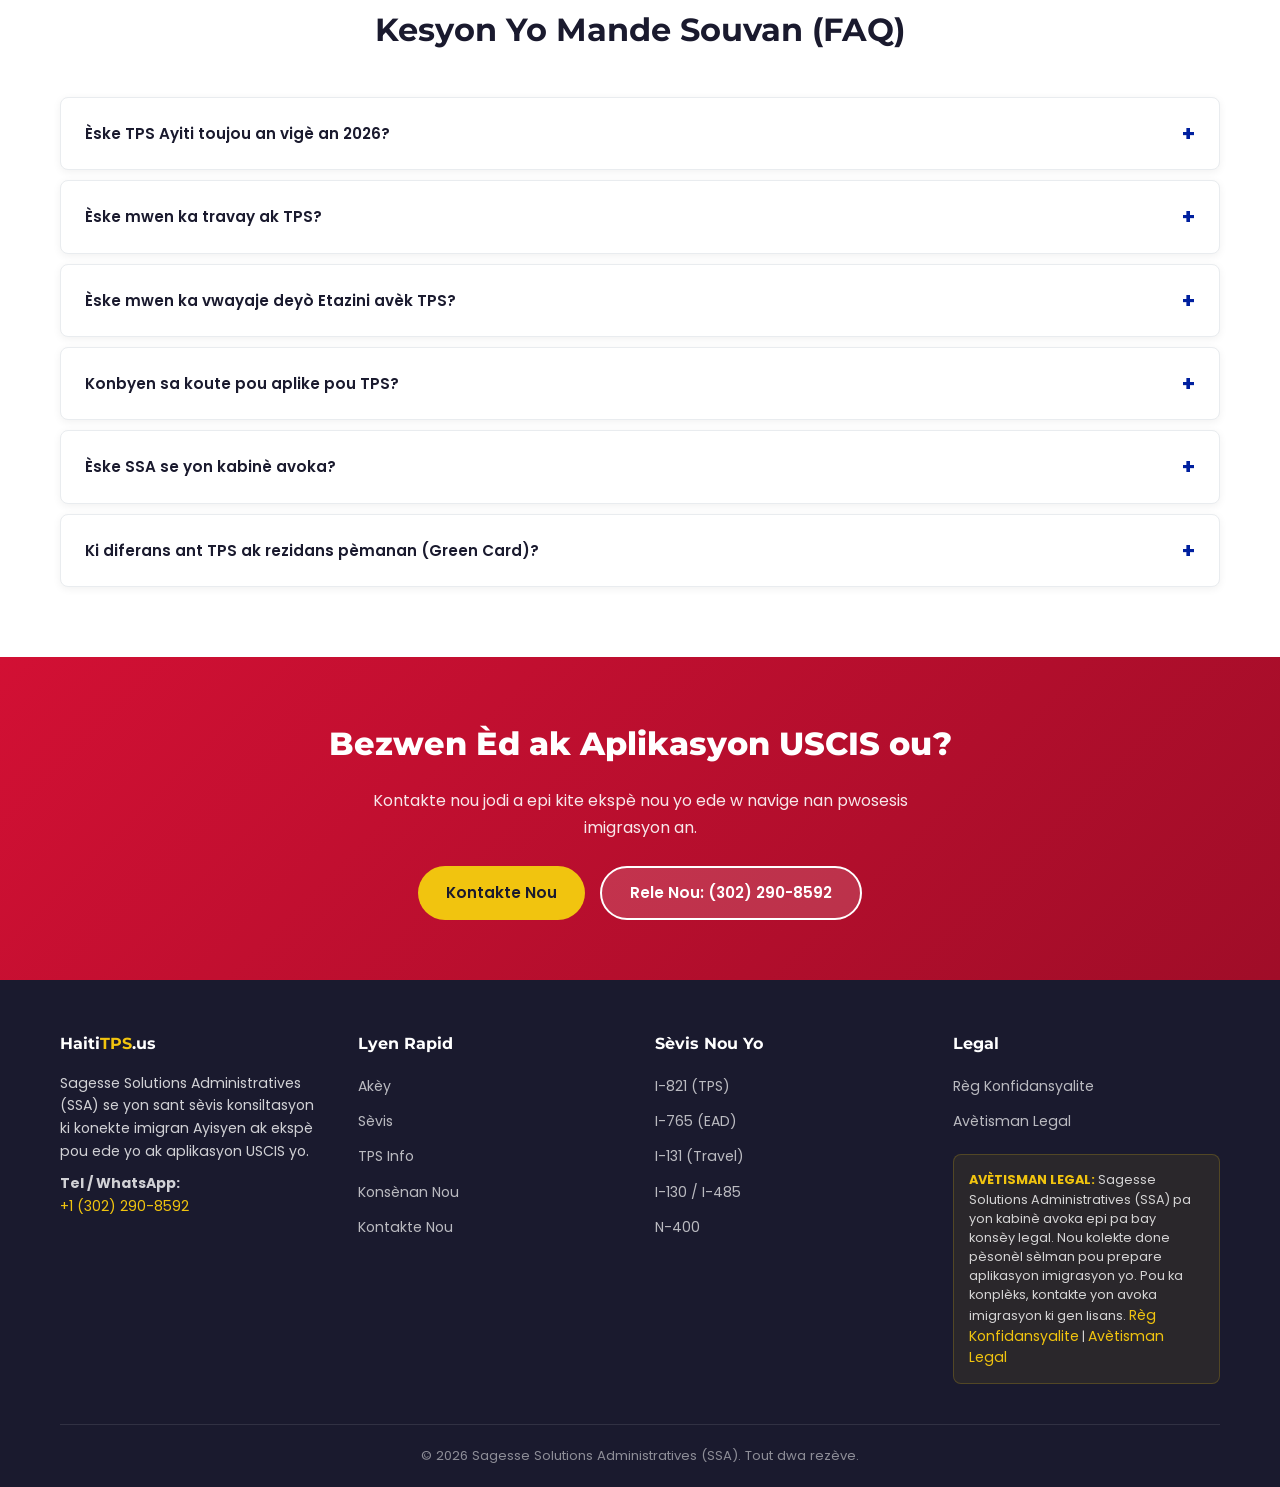
<file: tps-info.html>
<!DOCTYPE html>
<html lang="ht">
<head>
<meta charset="UTF-8">
<meta name="viewport" content="width=device-width, initial-scale=1.0">
<meta name="description" content="Tout enfòmasyon sou Temporary Protected Status (TPS) pou Ayiti — estati aktyèl, dat enpòtan, elijibilite, ak FAQ.">
<title>TPS Info — HaitiTPS.us</title>
<link rel="icon" type="image/svg+xml" href="images/favicon.svg">
<link href="https://fonts.googleapis.com/css2?family=Montserrat:wght@400;600;700;800;900&family=Poppins:wght@300;400;500;600;700&display=swap" rel="stylesheet">
<link rel="stylesheet" href="css/style.css">
</head>
<body>

<!-- Language Toggle -->
<div class="lang-toggle-wrapper" aria-label="Language selector">
  <button class="lang-btn active" data-lang="ht" title="Kreyòl Ayisyen" onclick="window.HT_i18n.setLang('ht')">HT</button>
  <button class="lang-btn" data-lang="en" title="English" onclick="window.HT_i18n.setLang('en')">EN</button>
  <button class="lang-btn" data-lang="fr" title="Français" onclick="window.HT_i18n.setLang('fr')">FR</button>
</div>

<!-- WhatsApp Float -->
<a href="https://wa.me/13022908592" target="_blank" rel="noopener noreferrer" class="whatsapp-float" aria-label="WhatsApp">
  <svg viewBox="0 0 24 24" xmlns="http://www.w3.org/2000/svg"><path d="M17.472 14.382c-.297-.149-1.758-.867-2.03-.967-.273-.099-.471-.148-.67.15-.197.297-.767.966-.94 1.164-.173.199-.347.223-.644.075-.297-.15-1.255-.463-2.39-1.475-.883-.788-1.48-1.761-1.653-2.059-.173-.297-.018-.458.13-.606.134-.133.298-.347.446-.52.149-.174.198-.298.298-.497.099-.198.05-.371-.025-.52-.075-.149-.669-1.612-.916-2.207-.242-.579-.487-.5-.669-.51-.173-.008-.371-.01-.57-.01-.198 0-.52.074-.792.372-.272.297-1.04 1.016-1.04 2.479 0 1.462 1.065 2.875 1.213 3.074.149.198 2.096 3.2 5.077 4.487.709.306 1.262.489 1.694.625.712.227 1.36.195 1.871.118.571-.085 1.758-.719 2.006-1.413.248-.694.248-1.289.173-1.413-.074-.124-.272-.198-.57-.347m-5.421 7.403h-.004a9.87 9.87 0 01-5.031-1.378l-.361-.214-3.741.982.998-3.648-.235-.374a9.86 9.86 0 01-1.51-5.26c.001-5.45 4.436-9.884 9.888-9.884 2.64 0 5.122 1.03 6.988 2.898a9.825 9.825 0 012.893 6.994c-.003 5.45-4.437 9.884-9.885 9.884m8.413-18.297A11.815 11.815 0 0012.05 0C5.495 0 .16 5.335.157 11.892c0 2.096.547 4.142 1.588 5.945L.057 24l6.305-1.654a11.882 11.882 0 005.683 1.448h.005c6.554 0 11.89-5.335 11.893-11.893a11.821 11.821 0 00-3.48-8.413z"/></svg>
</a>

<!-- Legal Bar -->
<div class="legal-bar">
  <div class="container">
    <p data-i18n="legal_bar"><strong>AVÈTISMAN:</strong> Sagesse Solutions Administratives (SSA) pa avoka e pa bay konsèy legal. Nou kolekte done pèsonèl sèlman pou prepare aplikasyon yo. Pou ka konplèks, kontakte yon avoka imigrasyon. <a href="privacy.html">Règ Konfidansyalite</a> | <a href="legal.html">Avètisman Legal</a></p>
  </div>
</div>

<!-- Header -->
<header class="site-header">
  <div class="header-top">
    <div class="container">
      <span><span data-i18n="header_phone">Rele nou: </span><a href="tel:+13022908592">+1 (302) 290-8592</a> &nbsp;|&nbsp; <a href="https://wa.me/13022908592" target="_blank" rel="noopener">WhatsApp</a></span>
      <span data-i18n="header_address">P.O. Box 282, Pittsville, MD 21850, USA</span>
    </div>
  </div>
  <div class="header-main">
    <div class="container">
      <div class="site-brand"><div><h1>Haiti<span>TPS</span>.us</h1><small data-i18n="site_tagline">Sagesse Solutions Administratives</small></div></div>
      <button class="menu-toggle" aria-expanded="false" aria-label="Menu">&#9776;</button>
      <nav class="main-nav">
        <ul>
          <li><a href="index.html" data-i18n="nav_home">Akèy</a></li>
          <li><a href="services.html" data-i18n="nav_services">Sèvis</a></li>
          <li><a href="tps-info.html" class="active" data-i18n="nav_tps">TPS Info</a></li>
          <li><a href="about.html" data-i18n="nav_about">Konsènan Nou</a></li>
          <li><a href="contact.html" data-i18n="nav_contact">Kontakte Nou</a></li>
        </ul>
      </nav>
    </div>
  </div>
</header>

<main>
  <section class="about-hero">
    <div class="container">
      <h1 data-i18n="tps_page_title">Enfòmasyon sou TPS Ayiti</h1>
      <p data-i18n="tps_page_subtitle">Tout sa ou bezwen konnen sou Temporary Protected Status (TPS) pou Ayiti.</p>
    </div>
  </section>

  <!-- Current Status -->
  <section class="section">
    <div class="container">
      <div class="tps-alert">
        <h3 data-i18n="tps_current_title">&#9888; Estati Aktyèl TPS Ayiti — Avril 2026</h3>
        <p data-i18n="tps_current_p1">Nan dat 28 Novanm 2025, Sekretè Sekirite Nasyonal Kristi Noem te anonse fen deziyasyon TPS pou Ayiti, avèk yon dat tèminazon 3 Fevriye 2026.</p>
        <p data-i18n="tps_current_p2"><strong>Men, nan dat 2 Fevriye 2026,</strong> yon jij federal nan Tribinal Distri Washington D.C. te bay yon lòd pou bloke desizyon tèminazon an. Dosye a se: <em>Miot et al. v. Trump et al., No. 25-cv-02471-ACR (D.D.C.)</em>.</p>
        <p data-i18n="tps_current_p3"><strong>Sa vle di:</strong> TPS Ayiti toujou an vigè pou kounye a gras ak lòd tribinal la. Tout EAD ki te gen dat ekspirasyon ki rive yo resevwa yon ekstansyon otomatik.</p>
        <p data-i18n="tps_current_p4">Kou Siprèm lan gen odyans oral sou dosye sa a ki planifye pou fen Avril 2026.</p>
        <p class="alert-date" data-i18n="tps_current_date">Dènye mizajou: Avril 2026 | Sous: USCIS.gov</p>
      </div>

      <!-- Key Dates -->
      <div class="section-header" style="margin-top:50px">
        <div class="underline"></div>
        <h2 data-i18n="tps_dates_title">Dat Enpòtan TPS Ayiti</h2>
      </div>
      <div class="services-grid" style="grid-template-columns:repeat(auto-fit,minmax(280px,1fr))">
        <div class="service-card">
          <span class="form-label" style="background:rgba(210,16,52,.1);color:var(--ht-red)">TPS</span>
          <h3 data-i18n="tps_date1_title">TPS Deziye Jiska</h3>
          <p data-i18n="tps_date1_desc">3 Fevriye 2026 (men bloke pa lòd tribinal — toujou an vigè)</p>
        </div>
        <div class="service-card">
          <span class="form-label">Enskripsyon</span>
          <h3 data-i18n="tps_date2_title">Dat Rezidans Kontini</h3>
          <p data-i18n="tps_date2_desc">3 Jen 2024 — ou dwe te nan Etazini depi dat sa a</p>
        </div>
        <div class="service-card">
          <span class="form-label">Prezans</span>
          <h3 data-i18n="tps_date3_title">Prezans Fizik</h3>
          <p data-i18n="tps_date3_desc">Ou dwe te fizikman nan Etazini nan dat deziyasyon orijinal la</p>
        </div>
      </div>

      <!-- Eligibility -->
      <div class="section-header" style="margin-top:50px">
        <div class="underline"></div>
        <h2 data-i18n="tps_eligibility_title">Ki Moun ki Elijib pou TPS?</h2>
      </div>
      <div class="detail-block">
        <ul style="list-style:none;padding:0">
          <li style="padding:8px 0;border-bottom:1px solid var(--ht-light-gray)">&#10004; <span data-i18n="tps_elig1">Ou se yon sitwayen Ayisyen (oswa yon moun san nasyonalite ki te abite Ayiti an dènye)</span></li>
          <li style="padding:8px 0;border-bottom:1px solid var(--ht-light-gray)">&#10004; <span data-i18n="tps_elig2">Ou te nan Etazini depi dat USCIS mande a (3 Jen 2024 pou rezidans kontini)</span></li>
          <li style="padding:8px 0;border-bottom:1px solid var(--ht-light-gray)">&#10004; <span data-i18n="tps_elig3">Ou pa gen okenn kondanasyon kriminèl grav</span></li>
          <li style="padding:8px 0">&#10004; <span data-i18n="tps_elig4">Ou ranpli tout fòm nesesè yo ak tout dokiman sipò yo</span></li>
        </ul>
      </div>

      <!-- FAQ -->
      <div class="section-header" style="margin-top:50px">
        <div class="underline"></div>
        <h2 data-i18n="tps_faq_title">Kesyon Yo Mande Souvan (FAQ)</h2>
      </div>

      <div class="faq-item">
        <div class="faq-question" data-i18n="faq1_q">Èske TPS Ayiti toujou an vigè an 2026?</div>
        <div class="faq-answer"><p data-i18n="faq1_a">Wi, TPS Ayiti toujou an vigè gras ak yon lòd tribinal federal (Miot v. Trump). Kou Siprèm lan gen odyans oral ki planifye pou fen Avril 2026.</p></div>
      </div>
      <div class="faq-item">
        <div class="faq-question" data-i18n="faq2_q">Èske mwen ka travay ak TPS?</div>
        <div class="faq-answer"><p data-i18n="faq2_a">Wi, lè ou gen TPS ou ka aplike pou yon EAD (Kat Travay) avèk Fòm I-765. EAD la pèmèt ou travay legalman nan Etazini.</p></div>
      </div>
      <div class="faq-item">
        <div class="faq-question" data-i18n="faq3_q">Èske mwen ka vwayaje deyò Etazini avèk TPS?</div>
        <div class="faq-answer"><p data-i18n="faq3_a">Wi, men ou dwe aplike pou yon Dokiman Vwayaj (Fòm I-131 / Advance Parole) ANVAN ou vwayaje. Si ou kite Etazini san apwobasyon, ou ka pèdi estati TPS ou.</p></div>
      </div>
      <div class="faq-item">
        <div class="faq-question" data-i18n="faq4_q">Konbyen sa koute pou aplike pou TPS?</div>
        <div class="faq-answer"><p data-i18n="faq4_a">Frè USCIS yo ka chanje. Aktyèlman gen yon frè pou I-821 ak yon frè separeman pou I-765 (EAD). Kontakte nou pou konnen frè aktyèl yo. Remake: Depi 2026, USCIS pa aksepte chèk ankò — sèlman peman elektwonik oswa money order.</p></div>
      </div>
      <div class="faq-item">
        <div class="faq-question" data-i18n="faq5_q">Èske SSA se yon kabinè avoka?</div>
        <div class="faq-answer"><p data-i18n="faq5_a">Non. Sagesse Solutions Administratives (SSA) pa yon kabinè avoka epi pa bay konsèy legal. Nou se yon sant sèvis administratif ki ede kliyan prepare ak soumèt fòm imigrasyon. Pou ka konplèks oswa kesyon legal, nou rekòmande pou w kontakte yon avoka imigrasyon ki gen lisans.</p></div>
      </div>
      <div class="faq-item">
        <div class="faq-question" data-i18n="faq6_q">Ki diferans ant TPS ak rezidans pèmanan (Green Card)?</div>
        <div class="faq-answer"><p data-i18n="faq6_a">TPS se yon estati tanporè — li pa mennen dirèkteman a Green Card. Green Card bay rezidans pèmanan. Ou ka aplike pou Green Card separeman si w elijib (pa egzanp, atravè yon petisyon fanmi I-130 + I-485).</p></div>
      </div>
    </div>
  </section>

  <!-- CTA -->
  <section class="cta-section">
    <div class="container">
      <h2 data-i18n="cta_title">Pare pou Kòmanse?</h2>
      <p data-i18n="cta_subtitle">Kontakte nou jodi a pou kòmanse aplikasyon ou oswa poze kesyon.</p>
      <div class="cta-buttons">
        <a href="contact.html" class="btn btn-primary" data-i18n="cta_btn_contact">Kontakte Nou</a>
        <a href="tel:+13022908592" class="btn btn-secondary" data-i18n="hero_btn_call">Rele Nou: (302) 290-8592</a>
      </div>
    </div>
  </section>
</main>

<!-- Footer -->
<footer class="site-footer">
  <div class="container">
    <div class="footer-grid">
      <div class="footer-col">
        <h4>Haiti<span style="color:var(--ht-gold)">TPS</span>.us</h4>
        <p data-i18n="footer_about">Sagesse Solutions Administratives (SSA) se yon sant sèvis konsiltasyon ki konekte imigran Ayisyen ak ekspè pou ede yo ak aplikasyon USCIS yo.</p>
        <p style="margin-top:10px"><strong>Tel / WhatsApp:</strong><br><a href="tel:+13022908592" style="color:var(--ht-gold)">+1 (302) 290-8592</a></p>
      </div>
      <div class="footer-col">
        <h4 data-i18n="footer_links_title">Lyen Rapid</h4>
        <ul>
          <li><a href="index.html" data-i18n="nav_home">Akèy</a></li>
          <li><a href="services.html" data-i18n="nav_services">Sèvis</a></li>
          <li><a href="tps-info.html" data-i18n="nav_tps">TPS Info</a></li>
          <li><a href="about.html" data-i18n="nav_about">Konsènan Nou</a></li>
          <li><a href="contact.html" data-i18n="nav_contact">Kontakte Nou</a></li>
        </ul>
      </div>
      <div class="footer-col">
        <h4 data-i18n="footer_services_title">Sèvis Nou Yo</h4>
        <ul>
          <li><a href="services.html">I-821 (TPS)</a></li>
          <li><a href="services.html">I-765 (EAD)</a></li>
          <li><a href="services.html">I-131 (Travel)</a></li>
          <li><a href="services.html">I-130 / I-485</a></li>
          <li><a href="services.html">N-400</a></li>
        </ul>
      </div>
      <div class="footer-col">
        <h4 data-i18n="footer_legal_title">Legal</h4>
        <ul>
          <li><a href="privacy.html" data-i18n="nav_privacy">Règ Konfidansyalite</a></li>
          <li><a href="legal.html" data-i18n="nav_legal">Avètisman Legal</a></li>
        </ul>
        <div class="footer-disclaimer" data-i18n="footer_disclaimer"><strong>AVÈTISMAN:</strong> SSA pa yon kabinè avoka epi pa bay konsèy legal. Nou kolekte done pèsonèl sèlman pou prepare aplikasyon USCIS. Pou ka konplèks, kontakte yon avoka imigrasyon ki gen lisans.</div>
      </div>
    </div>
    <div class="footer-bottom"><p>&copy; 2026 Sagesse Solutions Administratives (SSA). Tout dwa rezève.</p></div>
  </div>
</footer>

<script src="js/i18n.js"></script>
<script src="js/main.js"></script>
</body>
</html>
</file>
<file: css/style.css>
/*
 * HaitiTPS.us — Static Site Edition
 * Sagesse Solutions Administratives (SSA)
 * Version: 2.1.0
 */

/* === RESET & VARIABLES === */
*,*::before,*::after{box-sizing:border-box;margin:0;padding:0}
:root{
  --ht-blue:#00209F;
  --ht-red:#D21034;
  --ht-gold:#F1C40F;
  --ht-dark:#1a1a2e;
  --ht-navy:#16213e;
  --ht-white:#ffffff;
  --ht-light:#f0f2f5;
  --ht-gray:#6c757d;
  --ht-light-gray:#e9ecef;
  --ht-success:#28a745;
  --ht-accent:#0f3460;
  --ht-gradient:linear-gradient(135deg,var(--ht-blue) 0%,var(--ht-navy) 100%);
  --ht-gradient-warm:linear-gradient(135deg,var(--ht-red) 0%,#a00d28 100%);
  --ht-shadow:0 4px 20px rgba(0,0,0,.1);
  --ht-shadow-lg:0 10px 40px rgba(0,0,0,.15);
  --ht-radius:12px;
  --ht-radius-sm:8px;
  --ht-transition:all .3s ease;
  --ht-font-primary:'Poppins','Segoe UI',sans-serif;
  --ht-font-heading:'Montserrat','Segoe UI',sans-serif;
}
html{scroll-behavior:smooth;font-size:16px}
body{font-family:var(--ht-font-primary);color:var(--ht-dark);background:var(--ht-white);line-height:1.7;overflow-x:hidden}
a{color:var(--ht-blue);text-decoration:none;transition:var(--ht-transition)}
a:hover{color:var(--ht-red)}
img{max-width:100%;height:auto}
.container{max-width:1200px;margin:0 auto;padding:0 20px}

/* === LANGUAGE TOGGLE === */
.lang-toggle-wrapper{position:fixed;top:20px;right:20px;z-index:9999;display:flex;flex-direction:column;gap:6px}
.lang-btn{display:flex;align-items:center;justify-content:center;width:48px;height:48px;border-radius:50%;border:3px solid var(--ht-white);background:var(--ht-gradient);color:var(--ht-white);font-weight:700;font-size:13px;cursor:pointer;transition:var(--ht-transition);box-shadow:var(--ht-shadow);font-family:var(--ht-font-primary)}
.lang-btn:hover{transform:scale(1.1)}
.lang-btn.active{background:var(--ht-red);border-color:var(--ht-gold);transform:scale(1.1)}

/* === WHATSAPP FLOAT === */
.whatsapp-float{position:fixed;bottom:25px;right:25px;width:60px;height:60px;background:#25D366;border-radius:50%;display:flex;align-items:center;justify-content:center;box-shadow:var(--ht-shadow-lg);z-index:9998;transition:var(--ht-transition)}
.whatsapp-float:hover{transform:scale(1.1);background:#1ebe57}
.whatsapp-float svg{width:32px;height:32px;fill:var(--ht-white)}

/* === LEGAL BAR === */
.legal-bar{background:var(--ht-dark);color:rgba(255,255,255,.85);padding:10px 0;font-size:.8rem;border-bottom:3px solid var(--ht-gold);line-height:1.5}
.legal-bar a{color:var(--ht-gold)}
.legal-bar a:hover{color:var(--ht-white);text-decoration:underline}
.legal-bar strong{color:var(--ht-gold)}

/* === HEADER === */
.site-header{background:var(--ht-white);box-shadow:var(--ht-shadow);position:sticky;top:0;z-index:1000}
.header-top{background:var(--ht-dark);color:rgba(255,255,255,.8);padding:6px 0;font-size:.82rem}
.header-top a{color:var(--ht-gold)}
.header-top a:hover{color:var(--ht-white)}
.header-main{padding:12px 0}
.header-main .container{display:flex;align-items:center;justify-content:space-between}
.site-brand{display:flex;align-items:center;gap:12px}
.site-brand h1{font-family:var(--ht-font-heading);font-size:1.5rem;font-weight:800;color:var(--ht-blue)}
.site-brand h1 span{color:var(--ht-gold)}
.site-brand small{display:block;font-size:.7rem;color:var(--ht-gray);font-weight:400}
.main-nav ul{list-style:none;display:flex;gap:6px}
.main-nav a{padding:8px 14px;border-radius:var(--ht-radius-sm);font-weight:500;font-size:.9rem;color:var(--ht-dark);transition:var(--ht-transition)}
.main-nav a:hover,.main-nav a.active{background:var(--ht-blue);color:var(--ht-white)}
.menu-toggle{display:none;background:none;border:2px solid var(--ht-blue);color:var(--ht-blue);font-size:1.5rem;padding:4px 10px;border-radius:var(--ht-radius-sm);cursor:pointer}

/* === HERO SECTION === */
.hero-section{background:var(--ht-gradient);color:var(--ht-white);padding:80px 0 60px;position:relative;overflow:hidden}
.hero-section::before{content:'';position:absolute;top:-50%;right:-10%;width:500px;height:500px;background:radial-gradient(circle,rgba(241,196,15,.15) 0%,transparent 70%);border-radius:50%}
.hero-badge{display:inline-block;background:rgba(255,255,255,.15);padding:8px 20px;border-radius:50px;font-size:.85rem;font-weight:600;margin-bottom:20px;backdrop-filter:blur(10px)}
.hero-title{font-family:var(--ht-font-heading);font-size:2.5rem;font-weight:800;line-height:1.2;margin-bottom:20px}
.hero-title .highlight{color:var(--ht-gold)}
.hero-subtitle{font-size:1.1rem;opacity:.9;margin-bottom:30px;max-width:700px}
.hero-buttons{display:flex;flex-wrap:wrap;gap:12px;margin-bottom:40px}
.hero-stats{display:flex;gap:40px;padding-top:30px;border-top:1px solid rgba(255,255,255,.2)}
.stat-item{text-align:center}
.stat-number{font-family:var(--ht-font-heading);font-size:2rem;font-weight:800}
.stat-label{font-size:.85rem;opacity:.8}

/* === BUTTONS === */
.btn{display:inline-flex;align-items:center;padding:12px 28px;border-radius:50px;font-weight:600;font-size:.95rem;transition:var(--ht-transition);cursor:pointer;border:none;text-align:center}
.btn-primary{background:var(--ht-gold);color:var(--ht-dark)}
.btn-primary:hover{background:#e0b200;color:var(--ht-dark);transform:translateY(-2px);box-shadow:var(--ht-shadow)}
.btn-secondary{background:rgba(255,255,255,.15);color:var(--ht-white);border:2px solid var(--ht-white)}
.btn-secondary:hover{background:var(--ht-white);color:var(--ht-blue)}
.btn-red{background:var(--ht-red);color:var(--ht-white)}
.btn-red:hover{background:#a00d28;transform:translateY(-2px)}
.btn-blue{background:var(--ht-blue);color:var(--ht-white)}
.btn-blue:hover{background:var(--ht-navy);transform:translateY(-2px)}

/* === SECTIONS === */
.section{padding:60px 0}
.section-header{text-align:center;margin-bottom:40px}
.section-header h2{font-family:var(--ht-font-heading);font-size:2rem;font-weight:700;color:var(--ht-dark)}
.section-header p{color:var(--ht-gray);margin-top:10px;max-width:600px;margin-left:auto;margin-right:auto}
.underline{width:60px;height:4px;background:var(--ht-gold);margin:0 auto 15px;border-radius:2px}

/* === TPS ALERT BOX === */
.tps-alert{background:linear-gradient(135deg,#fff9e6 0%,#fff3cc 100%);border-left:5px solid var(--ht-gold);padding:25px 30px;border-radius:var(--ht-radius);margin-bottom:30px;box-shadow:var(--ht-shadow)}
.tps-alert h3{color:var(--ht-dark);font-family:var(--ht-font-heading);margin-bottom:12px;font-size:1.2rem}
.tps-alert p{margin-bottom:10px;font-size:.95rem}
.tps-alert .alert-date{font-size:.8rem;color:var(--ht-gray);font-style:italic;margin-top:15px}

/* === SERVICE CARDS === */
.services-grid{display:grid;grid-template-columns:repeat(auto-fit,minmax(260px,1fr));gap:24px;margin-top:30px}
.service-card{background:var(--ht-white);border-radius:var(--ht-radius);padding:28px;box-shadow:var(--ht-shadow);transition:var(--ht-transition);border:1px solid var(--ht-light-gray);position:relative;overflow:hidden}
.service-card:hover{transform:translateY(-5px);box-shadow:var(--ht-shadow-lg)}
.service-card::before{content:'';position:absolute;top:0;left:0;width:100%;height:4px;background:var(--ht-gradient)}
.service-card h3{font-family:var(--ht-font-heading);font-size:1.1rem;margin:12px 0 8px;color:var(--ht-dark)}
.service-card p{font-size:.9rem;color:var(--ht-gray)}
.form-label{display:inline-block;background:rgba(0,32,159,.1);color:var(--ht-blue);padding:4px 12px;border-radius:50px;font-size:.75rem;font-weight:600}

/* === DETAIL BLOCKS (Services page) === */
.detail-block{background:var(--ht-white);border-left:5px solid var(--ht-blue);padding:25px 30px;border-radius:var(--ht-radius);margin-bottom:24px;box-shadow:var(--ht-shadow)}
.detail-block h3{color:var(--ht-blue);font-family:var(--ht-font-heading);margin-bottom:12px;font-size:1.15rem}
.detail-block p{margin-bottom:10px;font-size:.95rem}

/* === TRIVIA GAME === */
.trivia-section{background:var(--ht-light);padding:60px 0}
.trivia-container{max-width:700px;margin:0 auto}
.trivia-card{background:var(--ht-white);border-radius:var(--ht-radius);padding:30px;box-shadow:var(--ht-shadow-lg);text-align:center}
.trivia-progress{font-size:.85rem;color:var(--ht-gray);margin-bottom:15px}
.trivia-question{font-family:var(--ht-font-heading);font-size:1.2rem;font-weight:600;margin-bottom:25px;color:var(--ht-dark)}
.trivia-options{display:grid;gap:12px;margin-bottom:20px}
.trivia-option{display:block;width:100%;padding:14px 20px;border:2px solid var(--ht-light-gray);border-radius:var(--ht-radius-sm);background:var(--ht-white);font-size:.95rem;cursor:pointer;transition:var(--ht-transition);text-align:left;font-family:var(--ht-font-primary);color:var(--ht-dark)}
.trivia-option:hover{border-color:var(--ht-blue);background:rgba(0,32,159,.05)}
.trivia-option.correct{border-color:var(--ht-success);background:rgba(40,167,69,.1);color:var(--ht-success);font-weight:600}
.trivia-option.wrong{border-color:var(--ht-red);background:rgba(210,16,52,.1);color:var(--ht-red)}
.trivia-option:disabled{cursor:not-allowed;opacity:.7}
.trivia-explanation{background:rgba(0,32,159,.05);border-radius:var(--ht-radius-sm);padding:15px;margin:15px 0;text-align:left;font-size:.9rem;display:none;border-left:4px solid var(--ht-blue)}
.trivia-explanation.show{display:block}
.trivia-next{display:none;margin-top:15px}
.trivia-next.show{display:inline-flex}
.trivia-score{text-align:center;padding:30px}
.trivia-score h3{font-family:var(--ht-font-heading);font-size:1.5rem;margin-bottom:10px}
.trivia-score p{margin-bottom:15px;color:var(--ht-gray)}

/* === FAQ ACCORDION === */
.faq-item{background:var(--ht-white);border-radius:var(--ht-radius-sm);margin-bottom:10px;box-shadow:0 2px 8px rgba(0,0,0,.06);overflow:hidden;border:1px solid var(--ht-light-gray)}
.faq-question{padding:18px 24px;font-weight:600;cursor:pointer;display:flex;justify-content:space-between;align-items:center;font-size:.95rem;transition:var(--ht-transition)}
.faq-question:hover{background:rgba(0,32,159,.03)}
.faq-question::after{content:'+';font-size:1.3rem;font-weight:700;color:var(--ht-blue);transition:var(--ht-transition)}
.faq-item.open .faq-question::after{content:'\2212';color:var(--ht-red)}
.faq-answer{max-height:0;overflow:hidden;transition:max-height .3s ease;padding:0 24px}
.faq-item.open .faq-answer{max-height:500px;padding:0 24px 18px}

/* === ABOUT HERO / PAGE HERO === */
.about-hero{background:var(--ht-gradient);color:var(--ht-white);padding:60px 0 40px;text-align:center}
.about-hero h1{font-family:var(--ht-font-heading);font-size:2.2rem;font-weight:800;margin-bottom:12px}
.about-hero p{opacity:.9;max-width:600px;margin:0 auto;font-size:1.05rem}

/* === ABOUT CONTENT === */
.about-grid{display:grid;grid-template-columns:1fr 1fr;gap:40px;padding:40px 0}
.about-text h2{font-family:var(--ht-font-heading);font-size:1.5rem;margin-bottom:15px;color:var(--ht-blue)}
.about-text p{margin-bottom:15px}
.values-list{list-style:none;padding:0}
.values-list li{padding:10px 0;border-bottom:1px solid var(--ht-light-gray);display:flex;align-items:flex-start;gap:10px}
.values-list .check{color:var(--ht-success);font-weight:700;font-size:1.1rem}
.do-dont{display:grid;grid-template-columns:1fr 1fr;gap:20px;margin-top:30px}
.do-col,.dont-col{padding:25px;border-radius:var(--ht-radius);font-size:.9rem}
.do-col{background:rgba(40,167,69,.08);border:1px solid rgba(40,167,69,.2)}
.do-col h3{color:var(--ht-success)}
.dont-col{background:rgba(210,16,52,.05);border:1px solid rgba(210,16,52,.15)}
.dont-col h3{color:var(--ht-red)}
.do-col ul,.dont-col ul{list-style:none;margin-top:10px}
.do-col li,.dont-col li{padding:5px 0;padding-left:18px;position:relative}
.do-col li::before{content:'\2713';position:absolute;left:0;color:var(--ht-success);font-weight:700}
.dont-col li::before{content:'\2717';position:absolute;left:0;color:var(--ht-red);font-weight:700}

/* === CONTACT === */
.contact-section{padding:60px 0}
.contact-grid{display:grid;grid-template-columns:1fr 1.2fr;gap:30px}
.contact-info{background:var(--ht-gradient);color:var(--ht-white);padding:35px;border-radius:var(--ht-radius);box-shadow:var(--ht-shadow-lg)}
.contact-info h3{font-family:var(--ht-font-heading);margin-bottom:25px;font-size:1.3rem}
.contact-item{display:flex;gap:15px;margin-bottom:20px;align-items:flex-start}
.contact-item-icon{font-size:1.5rem;min-width:35px;text-align:center}
.contact-item-text h4{font-size:.95rem;margin-bottom:4px}
.contact-item-text p{font-size:.9rem;opacity:.9}
.contact-form-wrap{background:var(--ht-white);padding:35px;border-radius:var(--ht-radius);box-shadow:var(--ht-shadow-lg);border:1px solid var(--ht-light-gray)}
.form-group{margin-bottom:18px}
.form-group label{display:block;font-weight:600;font-size:.9rem;margin-bottom:6px;color:var(--ht-dark)}
.form-group input,.form-group select,.form-group textarea{width:100%;padding:12px 16px;border:2px solid var(--ht-light-gray);border-radius:var(--ht-radius-sm);font-size:.95rem;font-family:var(--ht-font-primary);transition:var(--ht-transition);background:var(--ht-white);color:var(--ht-dark)}
.form-group input:focus,.form-group select:focus,.form-group textarea:focus{outline:none;border-color:var(--ht-blue);box-shadow:0 0 0 3px rgba(0,32,159,.1)}
.form-group textarea{resize:vertical;min-height:100px}
.consent-group{display:flex;align-items:flex-start;gap:10px;margin-bottom:18px;font-size:.85rem}
.consent-group input[type="checkbox"]{margin-top:3px;accent-color:var(--ht-blue);width:18px;height:18px;cursor:pointer}
.form-success{display:none;background:rgba(40,167,69,.1);border:1px solid var(--ht-success);color:var(--ht-success);padding:15px;border-radius:var(--ht-radius-sm);text-align:center;font-weight:600;margin-top:10px}

/* === CTA SECTION === */
.cta-section{background:var(--ht-gradient-warm);color:var(--ht-white);padding:60px 0;text-align:center}
.cta-section h2{font-family:var(--ht-font-heading);font-size:2rem;font-weight:800;margin-bottom:15px}
.cta-section p{opacity:.9;margin-bottom:25px;max-width:600px;margin-left:auto;margin-right:auto}
.cta-buttons{display:flex;flex-wrap:wrap;gap:15px;justify-content:center}

/* === LEGAL PAGES === */
.legal-page{padding:40px 0 60px}
.legal-page .container{max-width:850px}
.legal-page h2{font-family:var(--ht-font-heading);font-size:1.3rem;color:var(--ht-blue);margin:30px 0 12px;padding-top:20px;border-top:1px solid var(--ht-light-gray)}
.legal-page h2:first-of-type{border-top:none;margin-top:20px}
.legal-page p{margin-bottom:12px;font-size:.95rem}
.legal-page ul{margin:10px 0 15px 25px;font-size:.93rem}
.legal-page li{margin-bottom:6px}
.last-updated{font-size:.85rem;color:var(--ht-gray);font-style:italic;margin-bottom:20px}

/* === FOOTER === */
.site-footer{background:var(--ht-dark);color:rgba(255,255,255,.8);padding:50px 0 0}
.footer-grid{display:grid;grid-template-columns:repeat(4,1fr);gap:30px}
.footer-col h4{color:var(--ht-white);font-family:var(--ht-font-heading);margin-bottom:15px;font-size:1rem}
.footer-col p{font-size:.88rem;line-height:1.6}
.footer-col ul{list-style:none}
.footer-col li{margin-bottom:8px}
.footer-col a{color:rgba(255,255,255,.7);font-size:.88rem}
.footer-col a:hover{color:var(--ht-gold)}
.footer-bottom{margin-top:40px;padding:20px 0;border-top:1px solid rgba(255,255,255,.1);text-align:center;font-size:.82rem;color:rgba(255,255,255,.5)}
.footer-disclaimer{margin-top:20px;padding:15px;background:rgba(241,196,15,.08);border:1px solid rgba(241,196,15,.2);border-radius:var(--ht-radius-sm);font-size:.8rem;line-height:1.5}
.footer-disclaimer strong{color:var(--ht-gold)}

/* === RESPONSIVE === */
@media(max-width:992px){
  .menu-toggle{display:block}
  .main-nav{position:absolute;top:100%;left:0;width:100%;background:var(--ht-white);box-shadow:var(--ht-shadow);display:none;padding:10px 0}
  .main-nav.active{display:block}
  .main-nav ul{flex-direction:column;padding:0 20px}
  .main-nav a{display:block;padding:12px 14px}
  .hero-title{font-size:2rem}
  .hero-stats{flex-wrap:wrap;gap:20px}
  .about-grid{grid-template-columns:1fr}
  .contact-grid{grid-template-columns:1fr}
  .footer-grid{grid-template-columns:1fr 1fr}
  .do-dont{grid-template-columns:1fr}
}
@media(max-width:768px){
  .hero-section{padding:50px 0 40px}
  .hero-title{font-size:1.7rem}
  .hero-buttons{flex-direction:column}
  .btn{width:100%;justify-content:center}
  .services-grid{grid-template-columns:1fr}
  .lang-toggle-wrapper{top:10px;right:10px}
  .lang-btn{width:40px;height:40px;font-size:11px}
  .section{padding:40px 0}
}
@media(max-width:480px){
  .container{padding:0 15px}
  .hero-title{font-size:1.4rem}
  .footer-grid{grid-template-columns:1fr}
  .about-hero h1{font-size:1.6rem}
  .section-header h2{font-size:1.5rem}
}
</file>
